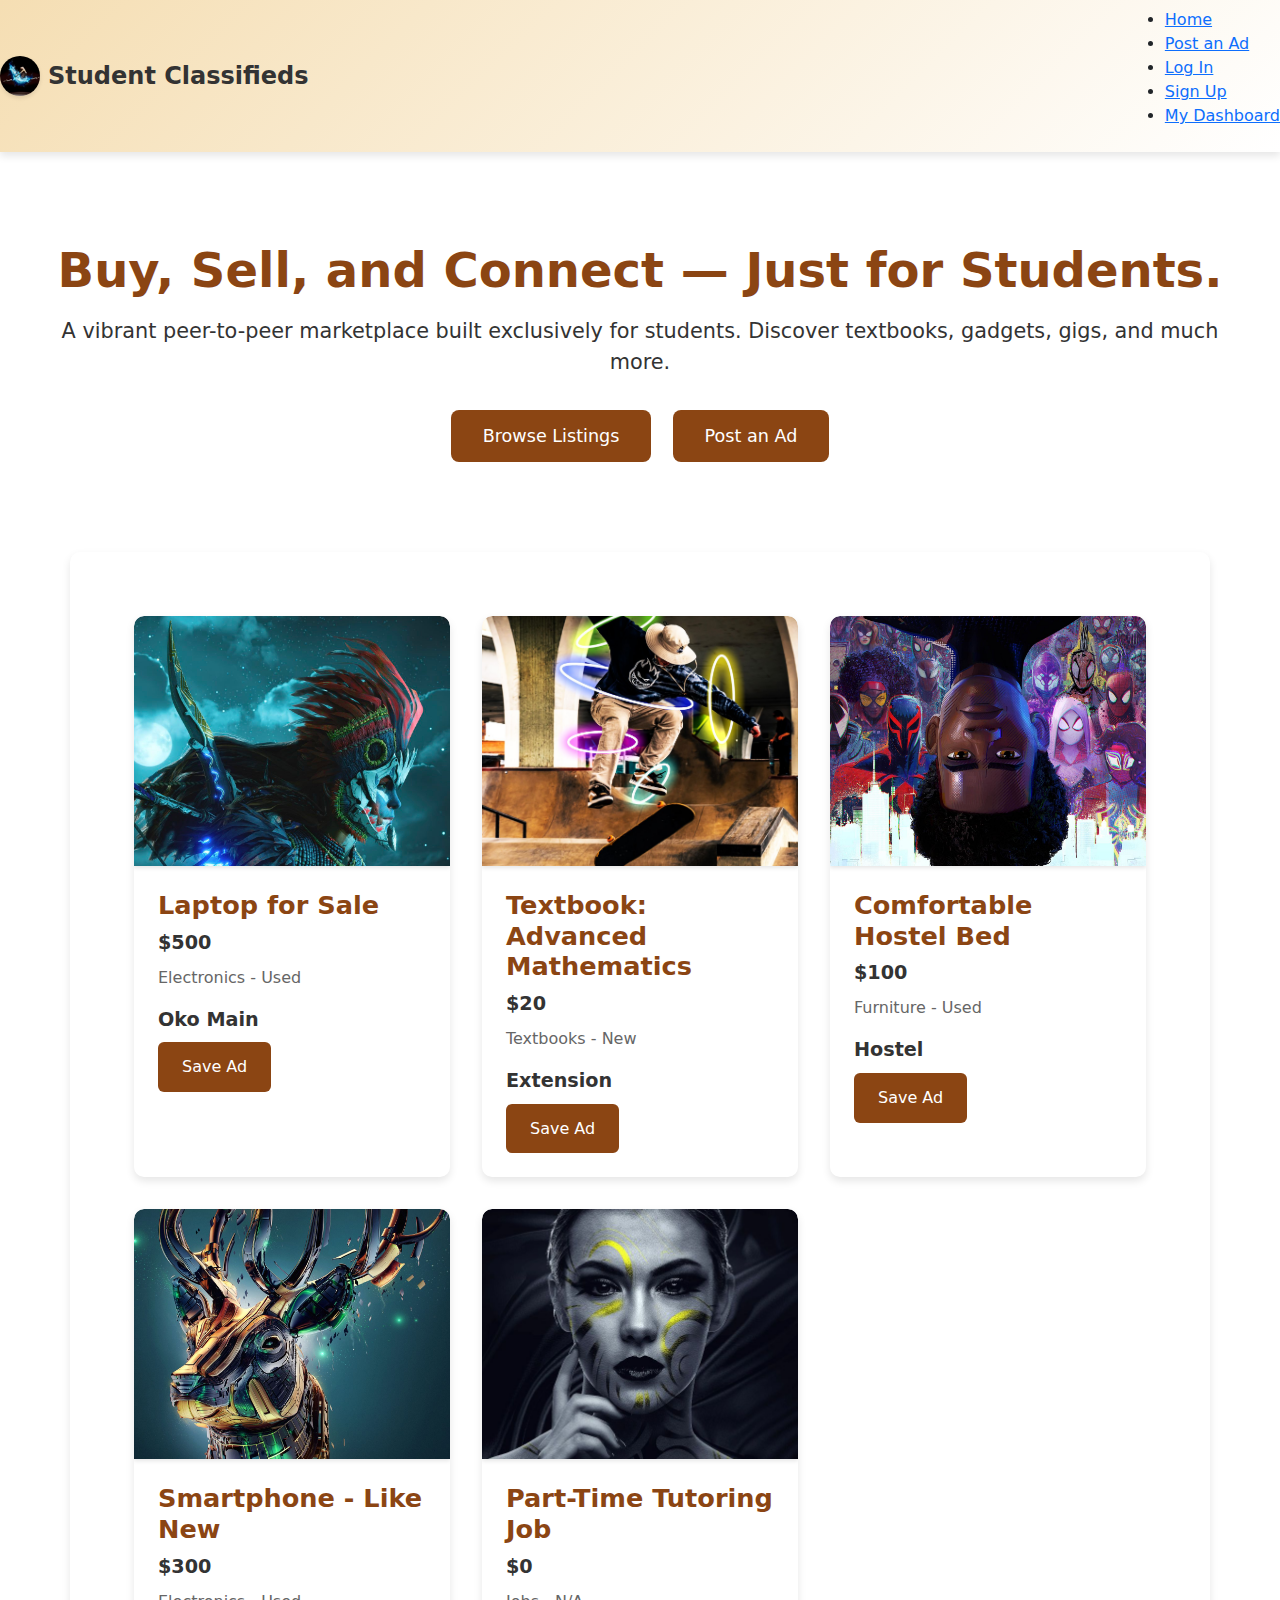
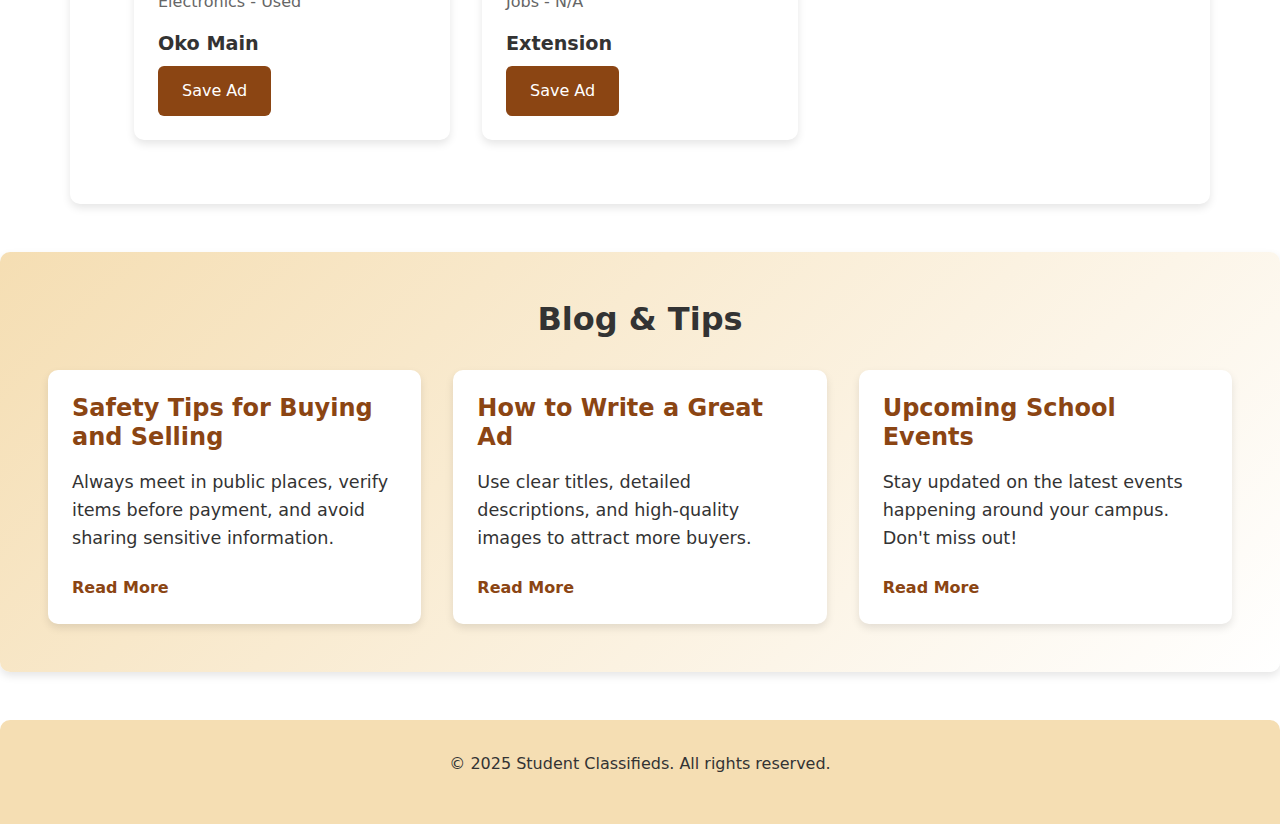
<file: index.html>
<!DOCTYPE html>
<html lang="en">
<head>
  <meta charset="UTF-8" />
  <meta name="viewport" content="width=device-width, initial-scale=1.0" />
  <title>Student Classifieds</title>
  <link rel="stylesheet" href="style.css" />
  <script defer src="navigation.js"></script>
  <link href="https://cdn.jsdelivr.net/npm/bootstrap@5.3.2/dist/css/bootstrap.min.css" rel="stylesheet">
  <link href="https://cdnjs.cloudflare.com/ajax/libs/font-awesome/6.4.0/css/all.min.css" rel="stylesheet">
</head>
<body>
  <!-- Navigation Bar will be dynamically injected by navigation.js -->

  <header class="hero">
    <div class="hero-content">
      <h1>Buy, Sell, and Connect — Just for Students.</h1>
      <p>A vibrant peer-to-peer marketplace built exclusively for students. Discover textbooks, gadgets, gigs, and much more.</p>
      <div class="cta-buttons">
        <button class="primary-btn" onclick="location.href='dashboard.html'">Browse Listings</button>
        <button class="secondary-btn" onclick="location.href='post.html'">Post an Ad</button>
      </div>
    </div>
  </header>

  <main class="container">
    <section class="listing-grid" id="listingGrid">
      <!-- Listings will be dynamically inserted here -->
    </section>

    <script>
      const listings = [
        {
          id: '1',
          title: 'Laptop for Sale',
          price: 500,
          category: 'Electronics',
          condition: 'Used',
          location: 'Oko Main',
          image: 'u.jpg',
        },
        {
          id: '2',
          title: 'Textbook: Advanced Mathematics',
          price: 20,
          category: 'Textbooks',
          condition: 'New',
          location: 'Extension',
          image: 's.jpg',
        },
        {
          id: '3',
          title: 'Comfortable Hostel Bed',
          price: 100,
          category: 'Furniture',
          condition: 'Used',
          location: 'Hostel',
          image: 'i.jpg',
        },
        {
          id: '4',
          title: 'Smartphone - Like New',
          price: 300,
          category: 'Electronics',
          condition: 'Used',
          location: 'Oko Main',
          image: 'h.jpg',
        },
        {
          id: '5',
          title: 'Part-Time Tutoring Job',
          price: 0,
          category: 'Jobs',
          condition: 'N/A',
          location: 'Extension',
          image: 'ab.jpg',
        },
      ];

      function renderListings(listingsToRender) {
        const listingGrid = document.getElementById('listingGrid');
        listingGrid.innerHTML = '';

        if (listingsToRender.length > 0) {
          listingsToRender.forEach(listing => {
            const listingCard = document.createElement('div');
            listingCard.classList.add('listing-card');
            listingCard.style.animation = 'scaleUp 0.5s ease-in-out'; // Apply animation
            listingCard.innerHTML = `
              <img src="${listing.image}" alt="${listing.title}" />
              <div class="listing-content">
                <h3>${listing.title}</h3>
                <p>$${listing.price}</p>
                <small>${listing.category} - ${listing.condition}</small>
                <p>${listing.location}</p>
                <button class="secondary-btn" onclick="saveAdToFavorites('${listing.id}')">Save Ad</button>
              </div>
            `;
            listingGrid.appendChild(listingCard);
          });
        } else {
          listingGrid.innerHTML = '<p>No listings available.</p>';
        }
      }

      // Save an ad to favorites
      function saveAdToFavorites(adId) {
        const ad = listings.find(listing => listing.id === adId);
        if (ad) {
          const savedAds = JSON.parse(localStorage.getItem('savedAds')) || [];
          if (!savedAds.some(savedAd => savedAd.id === adId)) {
            savedAds.push(ad);
            localStorage.setItem('savedAds', JSON.stringify(savedAds));
            alert('Ad saved to favorites!');
          } else {
            alert('This ad is already in your favorites.');
          }
        }
      }

      // Initial render
      renderListings(listings);
    </script>
  </main>

  <section class="blog-tips">
    <h2>Blog & Tips</h2>
    <div class="blog-grid">
      <article class="blog-card">
        <h3>Safety Tips for Buying and Selling</h3>
        <p>Always meet in public places, verify items before payment, and avoid sharing sensitive information.</p>
        <a href="#" class="read-more">Read More</a>
      </article>
      <article class="blog-card">
        <h3>How to Write a Great Ad</h3>
        <p>Use clear titles, detailed descriptions, and high-quality images to attract more buyers.</p>
        <a href="#" class="read-more">Read More</a>
      </article>
      <article class="blog-card">
        <h3>Upcoming School Events</h3>
        <p>Stay updated on the latest events happening around your campus. Don't miss out!</p>
        <a href="#" class="read-more">Read More</a>
      </article>
    </div>
  </section>

  <footer>
    <p>&copy; 2025 Student Classifieds. All rights reserved.</p>
  </footer>
</body>
</html>
</file>
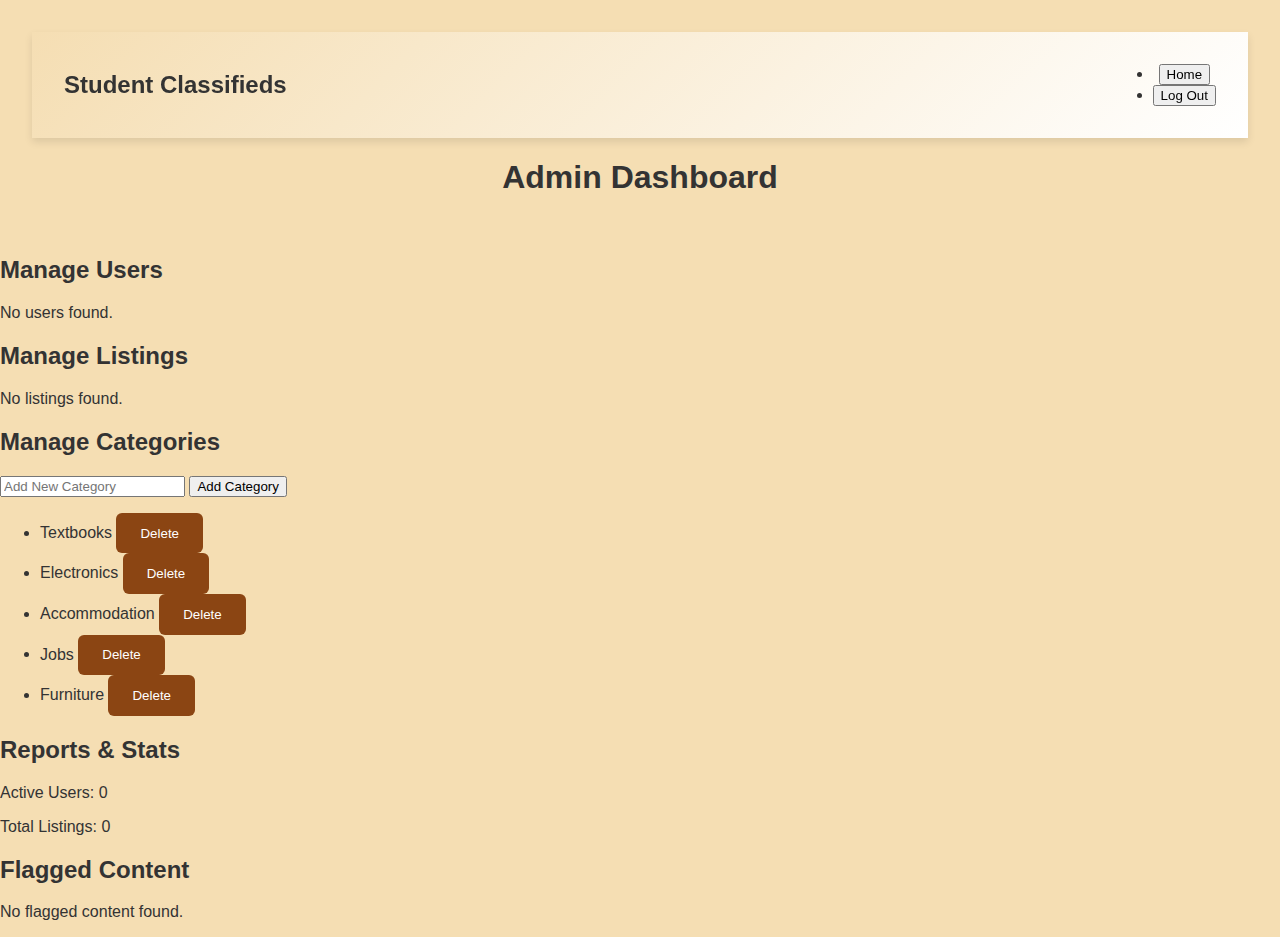
<file: admin-dashboard.html>
<!DOCTYPE html>
<html lang="en">
<head>
  <meta charset="UTF-8">
  <meta name="viewport" content="width=device-width, initial-scale=1.0">
  <title>Admin Dashboard</title>
  <link rel="stylesheet" href="style.css">
</head>
<body>
  <header>
    <nav class="navbar">
      <a href="index.html" class="logo">Student Classifieds</a>
      <ul class="nav-buttons">
        <li><button onclick="location.href='index.html'">Home</button></li>
        <li><button onclick="location.href='login.html'">Log Out</button></li>
      </ul>
    </nav>
    <h1>Admin Dashboard</h1>
  </header>

  <main>
    <!-- Manage Users Section -->
    <section class="admin-section">
      <h2>Manage Users</h2>
      <div id="user-list">
        <!-- User data will be dynamically inserted here -->
      </div>
    </section>

    <!-- Manage Listings Section -->
    <section class="admin-section">
      <h2>Manage Listings</h2>
      <div id="listing-list">
        <!-- Listing data will be dynamically inserted here -->
      </div>
    </section>

    <!-- Manage Categories Section -->
    <section class="admin-section">
      <h2>Manage Categories</h2>
      <form id="categoryForm">
        <input type="text" id="newCategory" placeholder="Add New Category" required />
        <button type="submit" class="primary-btn">Add Category</button>
      </form>
      <ul id="category-list">
        <!-- Categories will be dynamically inserted here -->
      </ul>
    </section>

    <!-- Reports & Stats Section -->
    <section class="admin-section">
      <h2>Reports & Stats</h2>
      <p id="active-users">Active Users: 0</p>
      <p id="total-listings">Total Listings: 0</p>
    </section>

    <!-- Flagged Content Section -->
    <section class="admin-section">
      <h2>Flagged Content</h2>
      <div id="flagged-content">
        <!-- Flagged content will be dynamically inserted here -->
      </div>
    </section>
  </main>

  <script>
    const users = JSON.parse(localStorage.getItem('users')) || [];
    const listings = JSON.parse(localStorage.getItem('listings')) || [];
    const categories = JSON.parse(localStorage.getItem('categories')) || ['Textbooks', 'Electronics', 'Accommodation', 'Jobs', 'Furniture'];
    const flaggedContent = JSON.parse(localStorage.getItem('flaggedContent')) || [];

    // Render Users
    function renderUsers() {
      const userList = document.getElementById('user-list');
      userList.innerHTML = users.length
        ? users.map(user => `
          <div class="admin-item">
            <p><strong>${user.name}</strong> (${user.email})</p>
            <button class="secondary-btn" onclick="deleteUser('${user.email}')">Delete</button>
          </div>
        `).join('')
        : '<p>No users found.</p>';
    }

    // Render Listings
    function renderListings() {
      const listingList = document.getElementById('listing-list');
      listingList.innerHTML = listings.length
        ? listings.map(listing => `
          <div class="admin-item">
            <p><strong>${listing.title}</strong> - $${listing.price}</p>
            <button class="secondary-btn" onclick="approveListing('${listing.id}')">Approve</button>
            <button class="secondary-btn" onclick="rejectListing('${listing.id}')">Reject</button>
            <button class="secondary-btn" onclick="deleteListing('${listing.id}')">Delete</button>
          </div>
        `).join('')
        : '<p>No listings found.</p>';
    }

    // Render Categories
    function renderCategories() {
      const categoryList = document.getElementById('category-list');
      categoryList.innerHTML = categories.map(category => `
        <li>
          ${category}
          <button class="secondary-btn" onclick="deleteCategory('${category}')">Delete</button>
        </li>
      `).join('');
    }

    // Render Flagged Content
    function renderFlaggedContent() {
      const flaggedContentDiv = document.getElementById('flagged-content');
      flaggedContentDiv.innerHTML = flaggedContent.length
        ? flaggedContent.map(content => `
          <div class="admin-item">
            <p><strong>${content.title}</strong> - Reported for: ${content.reason}</p>
            <button class="secondary-btn" onclick="deleteFlaggedContent('${content.id}')">Delete</button>
          </div>
        `).join('')
        : '<p>No flagged content found.</p>';
    }

    // Reports & Stats
    function updateStats() {
      document.getElementById('active-users').textContent = `Active Users: ${users.length}`;
      document.getElementById('total-listings').textContent = `Total Listings: ${listings.length}`;
    }

    // Handlers
    function deleteUser(email) {
      const index = users.findIndex(user => user.email === email);
      if (index !== -1) {
        users.splice(index, 1);
        localStorage.setItem('users', JSON.stringify(users));
        renderUsers();
        updateStats();
      }
    }

    function approveListing(id) {
      alert(`Listing ${id} approved.`);
      // Add logic to mark the listing as approved
    }

    function rejectListing(id) {
      alert(`Listing ${id} rejected.`);
      // Add logic to mark the listing as rejected
    }

    function deleteListing(id) {
      const index = listings.findIndex(listing => listing.id === id);
      if (index !== -1) {
        listings.splice(index, 1);
        localStorage.setItem('listings', JSON.stringify(listings));
        renderListings();
        updateStats();
      }
    }

    function deleteCategory(category) {
      const index = categories.indexOf(category);
      if (index !== -1) {
        categories.splice(index, 1);
        localStorage.setItem('categories', JSON.stringify(categories));
        renderCategories();
      }
    }

    function deleteFlaggedContent(id) {
      const index = flaggedContent.findIndex(content => content.id === id);
      if (index !== -1) {
        flaggedContent.splice(index, 1);
        localStorage.setItem('flaggedContent', JSON.stringify(flaggedContent));
        renderFlaggedContent();
      }
    }

    document.getElementById('categoryForm').addEventListener('submit', (e) => {
      e.preventDefault();
      const newCategory = document.getElementById('newCategory').value.trim();
      if (newCategory && !categories.includes(newCategory)) {
        categories.push(newCategory);
        localStorage.setItem('categories', JSON.stringify(categories));
        renderCategories();
        document.getElementById('newCategory').value = '';
      }
    });

    // Initial Render
    renderUsers();
    renderListings();
    renderCategories();
    renderFlaggedContent();
    updateStats();
  </script>
</body>
</html>
</file>
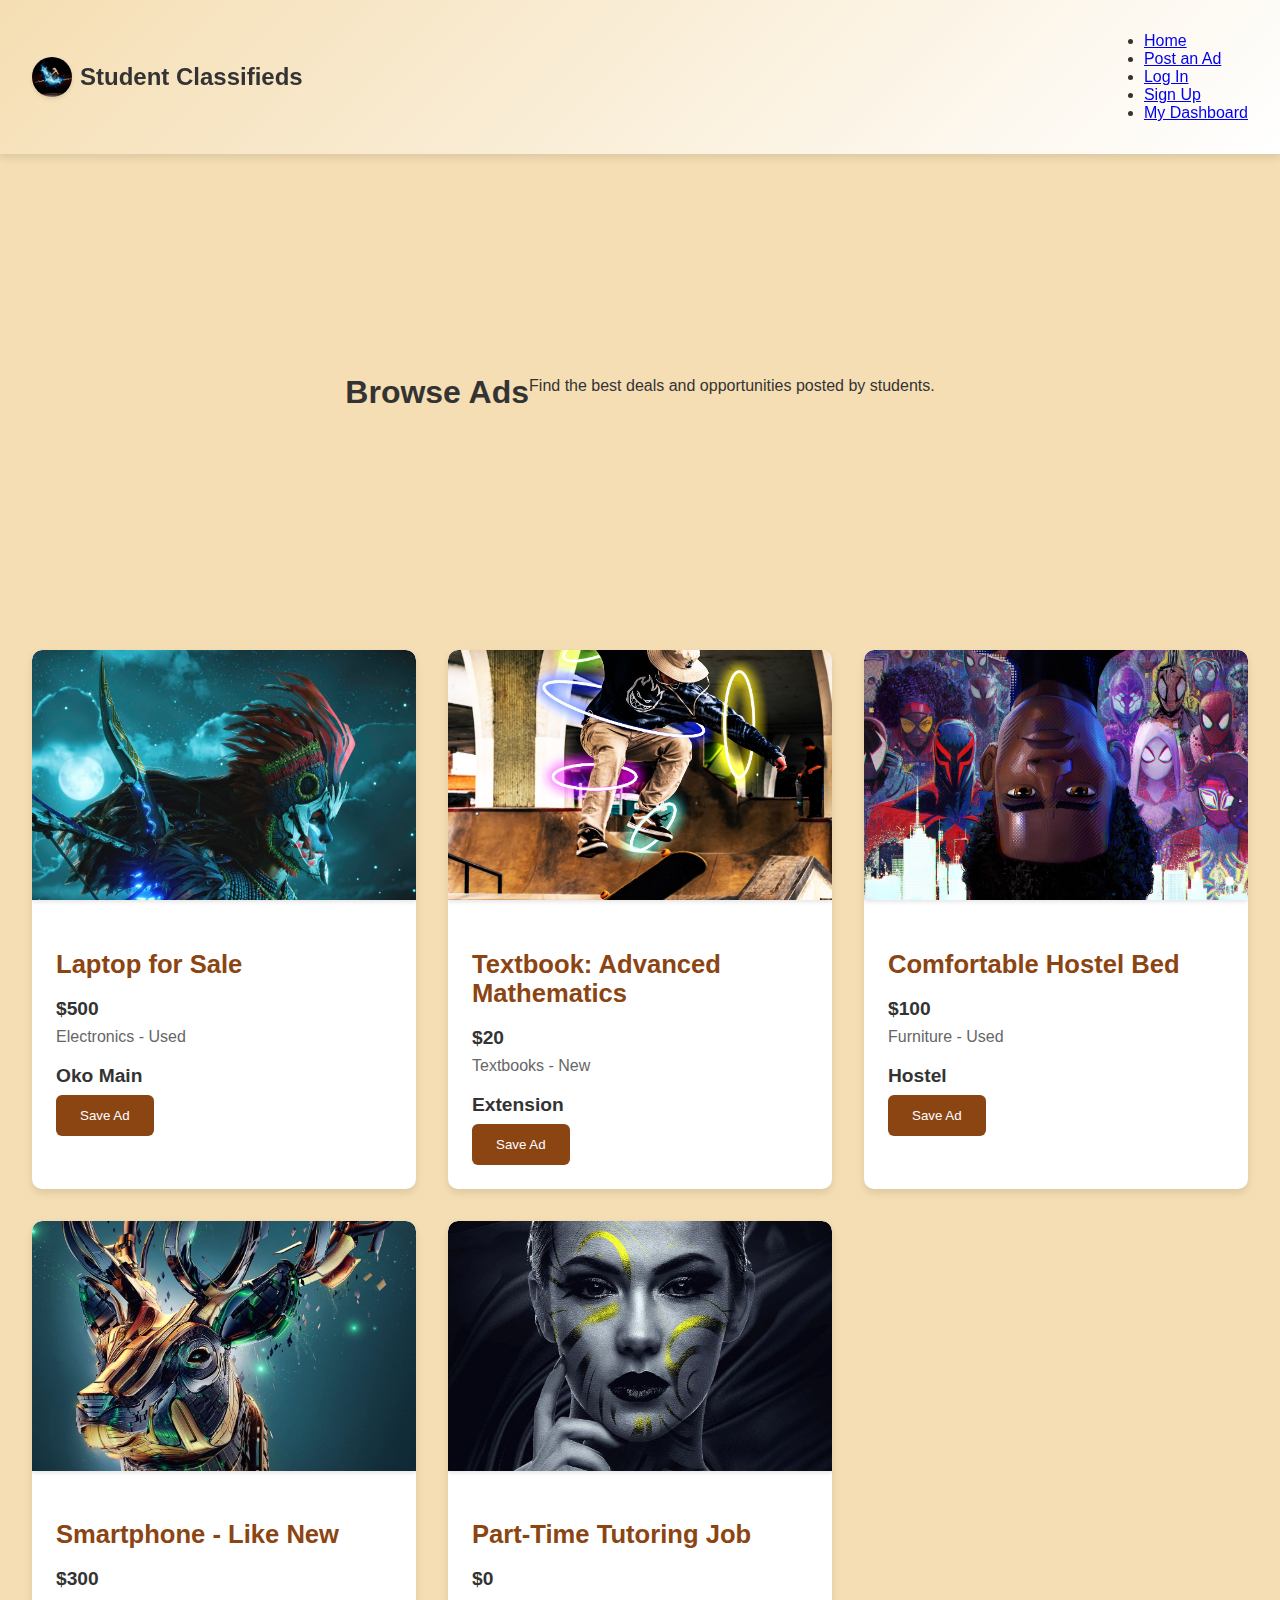
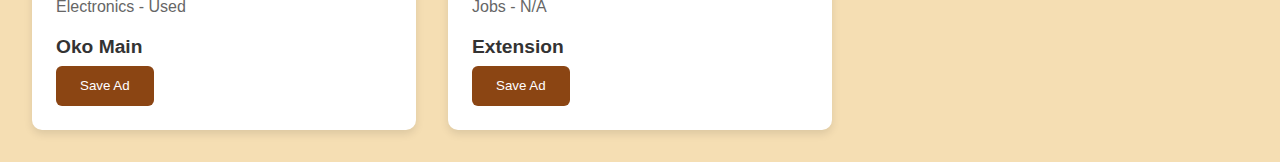
<file: ads.html>
<!DOCTYPE html>
<html lang="en">
<head>
  <meta charset="UTF-8">
  <meta name="viewport" content="width=device-width, initial-scale=1.0">
  <title>Browse Ads</title>
  <link rel="stylesheet" href="style.css">
  <script defer src="navigation.js"></script>
</head>
<body>
  <!-- Navigation Bar will be dynamically injected by navigation.js -->

  <header class="hero">
    <h1>Browse Ads</h1>
    <p>Find the best deals and opportunities posted by students.</p>
  </header>

  <main>
    <section class="listing-grid" id="adsGrid">
      <!-- Ads will be dynamically inserted here -->
    </section>
  </main>

  <script>
    // Fetch ads from localStorage or use a default set of ads
    const ads = JSON.parse(localStorage.getItem('listings')) || [
      {
        id: '1',
        title: 'Laptop for Sale',
        price: 500,
        category: 'Electronics',
        condition: 'Used',
        location: 'Oko Main',
        image: 'u.jpg',
      },
      {
        id: '2',
        title: 'Textbook: Advanced Mathematics',
        price: 20,
        category: 'Textbooks',
        condition: 'New',
        location: 'Extension',
        image: 's.jpg',
      },
      {
        id: '3',
        title: 'Comfortable Hostel Bed',
        price: 100,
        category: 'Furniture',
        condition: 'Used',
        location: 'Hostel',
        image: 'i.jpg',
      },
      {
        id: '4',
        title: 'Smartphone - Like New',
        price: 300,
        category: 'Electronics',
        condition: 'Used',
        location: 'Oko Main',
        image: 'h.jpg',
      },
      {
        id: '5',
        title: 'Part-Time Tutoring Job',
        price: 0,
        category: 'Jobs',
        condition: 'N/A',
        location: 'Extension',
        image: 'ab.jpg',
      },
    ];

    // Render ads dynamically
    function renderAds(adsToRender) {
      const adsGrid = document.getElementById('adsGrid');
      adsGrid.innerHTML = '';

      if (adsToRender.length > 0) {
        adsToRender.forEach(ad => {
          const adCard = document.createElement('div');
          adCard.classList.add('listing-card');
          adCard.innerHTML = `
            <img src="${ad.image}" alt="${ad.title}" />
            <div class="listing-content">
              <h3>${ad.title}</h3>
              <p>$${ad.price}</p>
              <small>${ad.category} - ${ad.condition}</small>
              <p>${ad.location}</p>
              <button class="secondary-btn" onclick="saveAdToFavorites('${ad.id}')">Save Ad</button>
            </div>
          `;
          adsGrid.appendChild(adCard);
        });
      } else {
        adsGrid.innerHTML = '<p>No ads found. Try adjusting your search.</p>';
      }
    }

    // Filter ads based on search input
    function filterAds() {
      const searchInput = document.getElementById('searchInput').value.toLowerCase();
      const filteredAds = ads.filter(ad =>
        ad.title.toLowerCase().includes(searchInput) ||
        ad.category.toLowerCase().includes(searchInput) ||
        ad.location.toLowerCase().includes(searchInput)
      );
      renderAds(filteredAds);
    }

    // Save an ad to favorites
    function saveAdToFavorites(adId) {
      const ad = ads.find(ad => ad.id === adId);
      if (ad) {
        const savedAds = JSON.parse(localStorage.getItem('savedAds')) || [];
        if (!savedAds.some(savedAd => savedAd.id === adId)) {
          savedAds.push(ad);
          localStorage.setItem('savedAds', JSON.stringify(savedAds));
          alert('Ad saved to favorites!');
        } else {
          alert('This ad is already in your favorites.');
        }
      }
    }

    // Initial render
    renderAds(ads);
  </script>
</body>
</html>
</file>
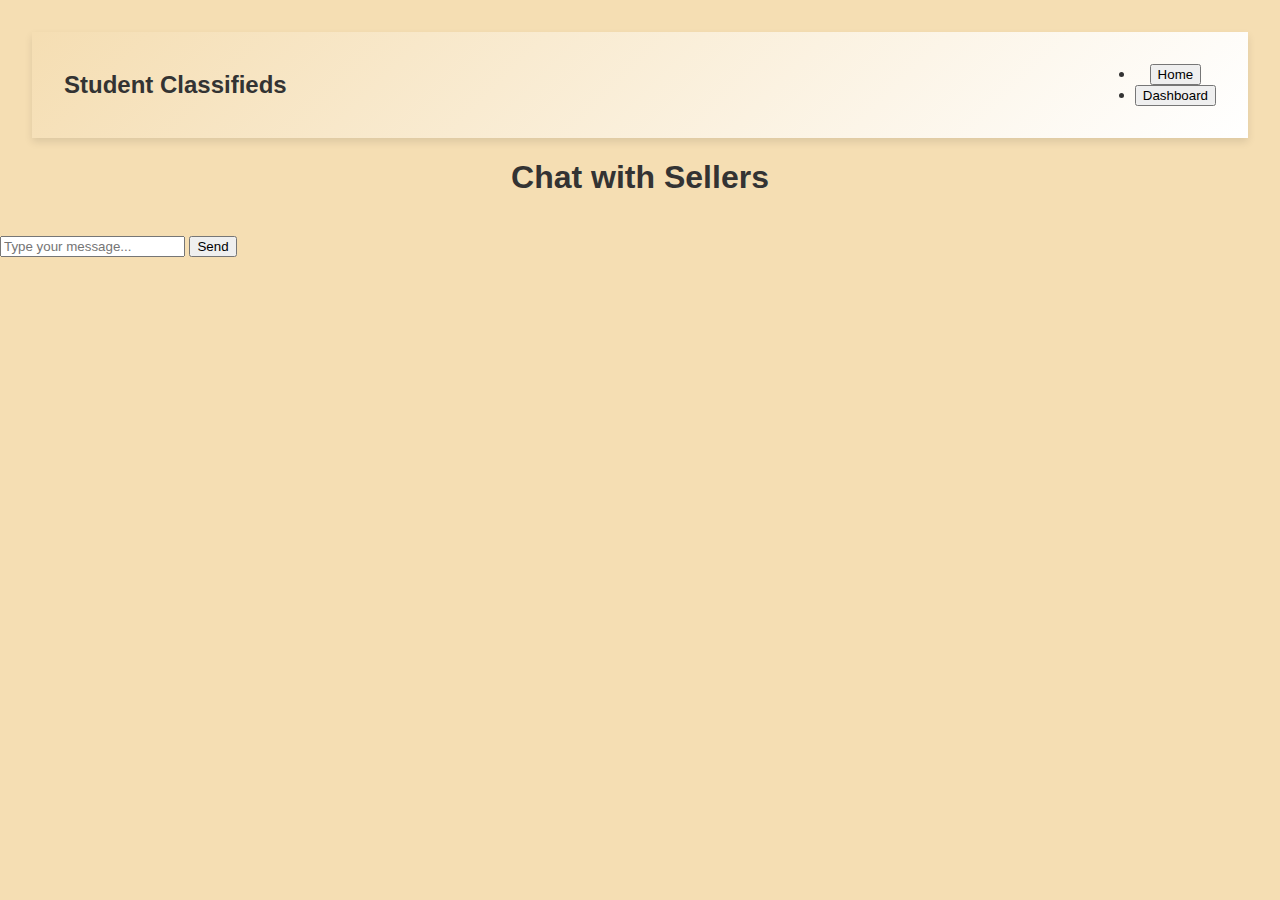
<file: chat.html>
<!DOCTYPE html>
<html lang="en">
<head>
  <meta charset="UTF-8">
  <meta name="viewport" content="width=device-width, initial-scale=1.0">
  <title>Chat</title>
  <link rel="stylesheet" href="style.css">
</head>
<body>
  <header>
    <nav class="navbar">
      <a href="index.html" class="logo">Student Classifieds</a>
      <ul class="nav-buttons">
        <li><button onclick="location.href='index.html'">Home</button></li>
        <li><button onclick="location.href='dashboard.html'">Dashboard</button></li>
      </ul>
    </nav>
    <h1>Chat with Sellers</h1>
  </header>

  <main class="chat-section">
    <div class="chat-window">
      <div id="chatMessages" class="chat-messages">
        <!-- Messages will be dynamically inserted here -->
      </div>
      <form id="chatForm">
        <input type="text" id="chatInput" placeholder="Type your message..." required />
        <button type="submit" class="primary-btn">Send</button>
      </form>
    </div>
  </main>

  <script>
    const chatMessages = document.getElementById('chatMessages');
    const chatForm = document.getElementById('chatForm');
    const chatInput = document.getElementById('chatInput');

    // Simulate fetching message history
    const messages = JSON.parse(localStorage.getItem('chatMessages')) || [];

    function renderMessages() {
      chatMessages.innerHTML = '';
      messages.forEach(msg => {
        const messageElement = document.createElement('p');
        messageElement.innerHTML = `<strong>${msg.sender}:</strong> ${msg.text}`;
        chatMessages.appendChild(messageElement);
      });
      chatMessages.scrollTop = chatMessages.scrollHeight;
    }

    chatForm.addEventListener('submit', (e) => {
      e.preventDefault();
      const message = chatInput.value.trim();
      if (message) {
        messages.push({ sender: 'You', text: message });
        localStorage.setItem('chatMessages', JSON.stringify(messages));
        renderMessages();
        chatInput.value = '';
        // Simulate receiving a reply
        setTimeout(() => {
          messages.push({ sender: 'Seller', text: 'Thank you for your message!' });
          localStorage.setItem('chatMessages', JSON.stringify(messages));
          renderMessages();
        }, 1000);
      }
    });

    // Initial render
    renderMessages();
  </script>
</body>
</html>
</file>
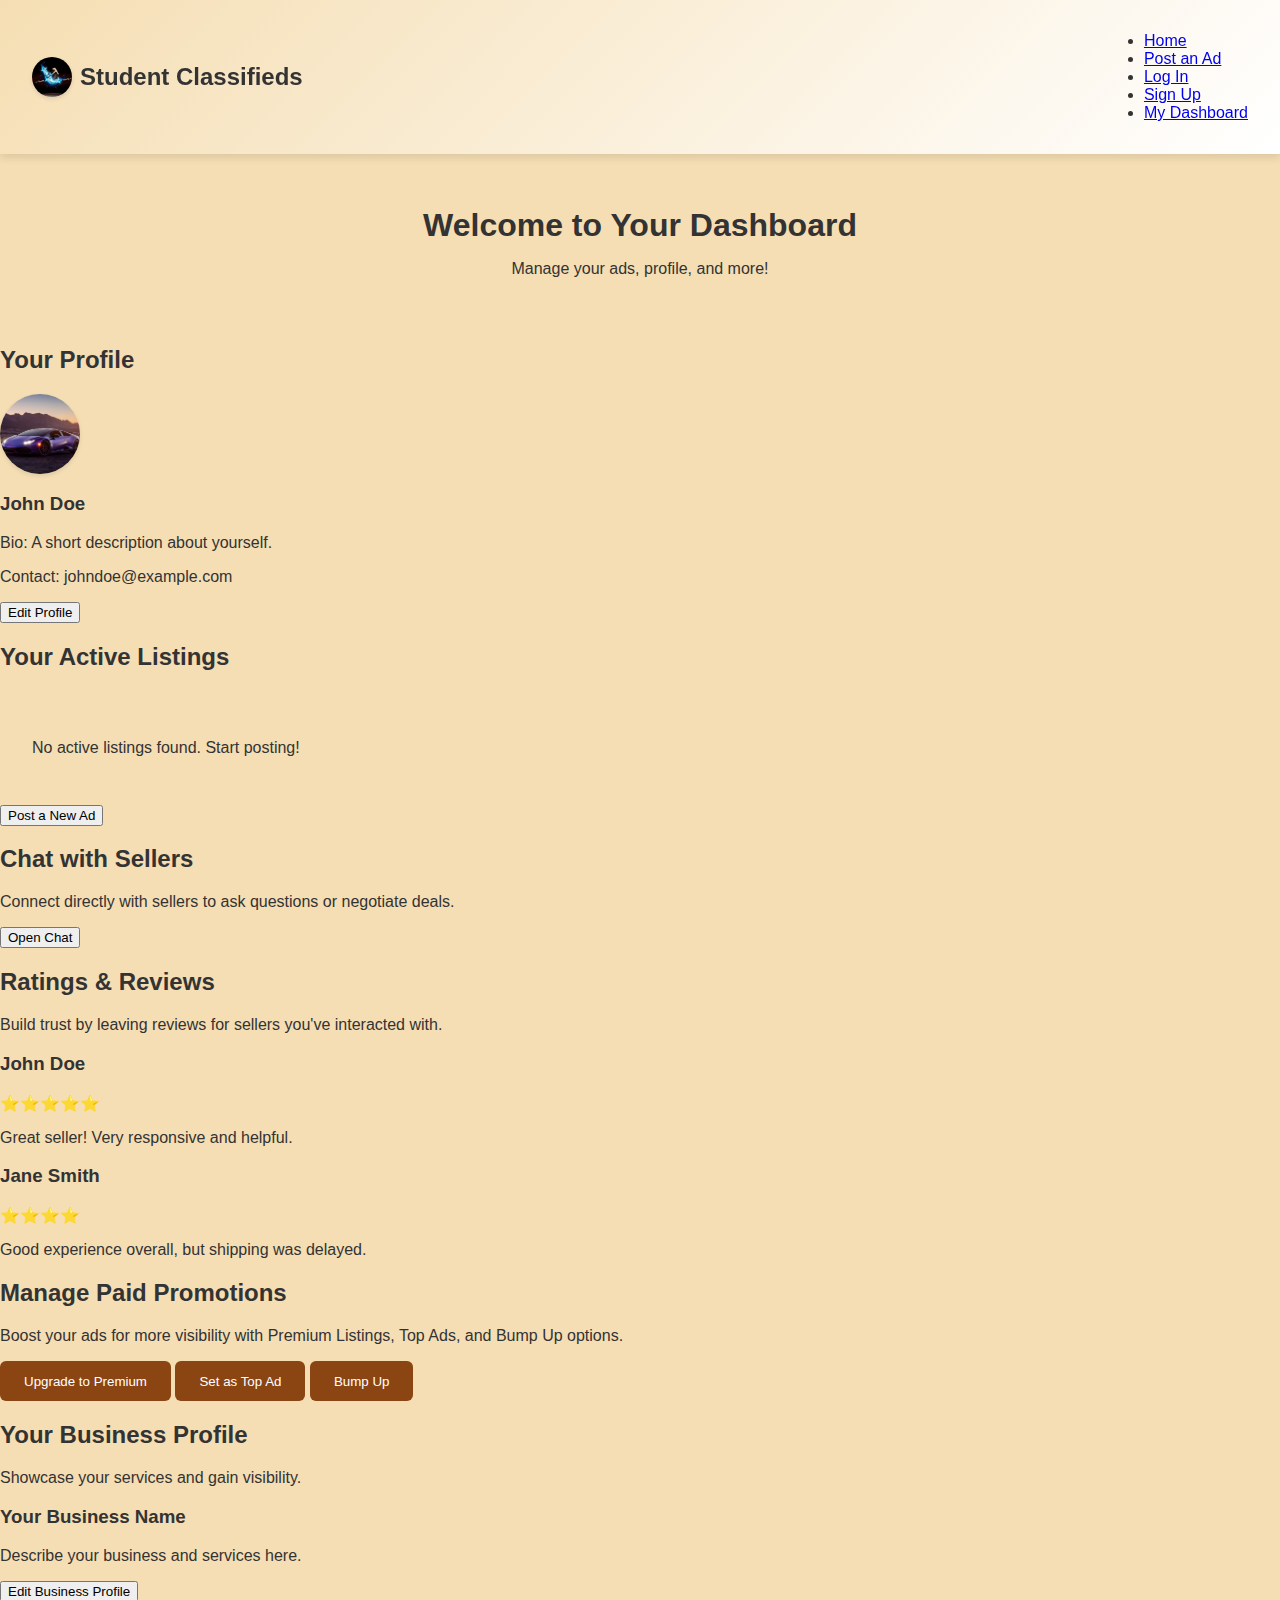
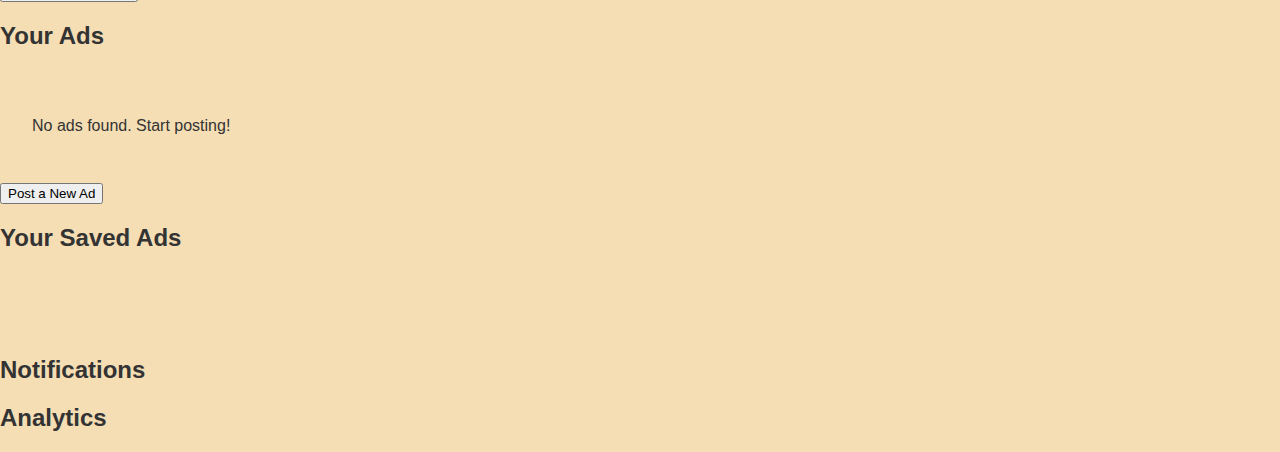
<file: dashboard.html>
<!DOCTYPE html>
<html lang="en">
<head>
  <meta charset="UTF-8">
  <meta name="viewport" content="width=device-width, initial-scale=1.0">
  <title>Dashboard</title>
  <link rel="stylesheet" href="style.css">
  <script defer src="dashboard.js"></script>
  <script defer src="navigation.js"></script>
</head>
<body>
  <!-- Navigation Bar will be dynamically injected by navigation.js -->

  <header>
    <h1>Welcome to Your Dashboard</h1>
    <p>Manage your ads, profile, and more!</p>
  </header>

  <main>
    <section class="profile-overview">
      <h2>Your Profile</h2>
      <div class="profile-card">
        <img id="profile-avatar" src="f.jpg" alt="Avatar" class="avatar" />
        <h3 id="profile-name">John Doe</h3>
        <p id="profile-bio">Bio: A short description about yourself.</p>
        <p id="profile-contact">Contact: johndoe@example.com</p>
        <span class="badge verified" id="verified-badge" style="display: none;">Verified Seller</span>
        <button class="primary-btn" onclick="location.href='edit-profile.html'">Edit Profile</button>
      </div>
    </section>
    <script>
      const user = JSON.parse(localStorage.getItem('user')) || {};
      if (user.isVerified) {
        document.getElementById('verified-badge').style.display = 'inline-block';
      }
    </script>

    <section class="active-listings">
      <h2>Your Active Listings</h2>
      <div id="listing-grid" class="listing-grid">
        <!-- Listings will be dynamically inserted here -->
      </div>
      <button class="primary-btn" onclick="location.href='post.html'">Post a New Ad</button>
    </section>
    <script>
      const listings = JSON.parse(localStorage.getItem('listings')) || [];

      function renderListings() {
        const listingGrid = document.getElementById('listing-grid');
        listingGrid.innerHTML = '';

        if (listings.length > 0) {
          listings.forEach(listing => {
            const listingCard = document.createElement('div');
            listingCard.classList.add('listing-card');

            listingCard.innerHTML = `
              <img src="${listing.image || 'placeholder.jpg'}" alt="Listing Image" />
              <div class="listing-content">
                <h3>${listing.title}</h3>
                <p>$${listing.price}</p>
                <small>${listing.category} - ${listing.condition}</small>
                <p>Views: ${listing.views || 0}, Clicks: ${listing.clicks || 0}</p>
                <div class="listing-actions">
                  <button class="secondary-btn" onclick="boostAd('${listing.id}')">Boost Ad</button>
                  <button class="secondary-btn" onclick="editListing('${listing.id}')">Edit</button>
                  <button class="secondary-btn" onclick="deleteListing('${listing.id}')">Delete</button>
                  <button class="secondary-btn" onclick="viewListing('${listing.id}')">View</button>
                </div>
              </div>
            `;
            listingGrid.appendChild(listingCard);
          });
        } else {
          listingGrid.innerHTML = '<p>No active listings found. Start posting!</p>';
        }
      }

      function deleteListing(id) {
        const index = listings.findIndex(listing => listing.id === id);
        if (index !== -1) {
          listings.splice(index, 1);
          localStorage.setItem('listings', JSON.stringify(listings));
          renderListings();
        }
      }

      function editListing(id) {
        const listing = listings.find(listing => listing.id === id);
        if (listing) {
          localStorage.setItem('editListing', JSON.stringify(listing));
          window.location.href = 'post.html';
        }
      }

      function viewListing(id) {
        const listing = listings.find(listing => listing.id === id);
        if (listing) {
          localStorage.setItem('viewListing', JSON.stringify(listing));
          window.location.href = 'view-listing.html';
        }
      }

      function boostAd(id) {
        const listing = listings.find(listing => listing.id === id);
        if (listing) {
          alert(`Redirecting to boost options for "${listing.title}"`);
          window.location.href = `post.html?boost=${id}`;
        }
      }

      renderListings();
    </script>

    <section class="chat-with-sellers">
      <h2>Chat with Sellers</h2>
      <p>Connect directly with sellers to ask questions or negotiate deals.</p>
      <button class="primary-btn" onclick="location.href='chat.html'">Open Chat</button>
      <p id="newMessageNotification" style="color: red; display: none;">You have new messages!</p>
    </section>
    <script>
      const messages = JSON.parse(localStorage.getItem('chatMessages')) || [];
      const lastReadMessageCount = parseInt(localStorage.getItem('lastReadMessageCount')) || 0;

      if (messages.length > lastReadMessageCount) {
        document.getElementById('newMessageNotification').style.display = 'block';
      }

      function markMessagesAsRead() {
        localStorage.setItem('lastReadMessageCount', messages.length);
        document.getElementById('newMessageNotification').style.display = 'none';
      }

      document.querySelector('.primary-btn').addEventListener('click', markMessagesAsRead);
    </script>

    <section class="ratings-reviews">
      <h2>Ratings & Reviews</h2>
      <p>Build trust by leaving reviews for sellers you've interacted with.</p>
      <div class="review-list">
        <div class="review-card">
          <h3>John Doe</h3>
          <p>⭐⭐⭐⭐⭐</p>
          <p>Great seller! Very responsive and helpful.</p>
        </div>
        <div class="review-card">
          <h3>Jane Smith</h3>
          <p>⭐⭐⭐⭐</p>
          <p>Good experience overall, but shipping was delayed.</p>
        </div>
      </div>
    </section>

    <section class="paid-promotions">
      <h2>Manage Paid Promotions</h2>
      <p>Boost your ads for more visibility with Premium Listings, Top Ads, and Bump Up options.</p>
      <div class="promotion-options">
        <button class="secondary-btn" onclick="promoteAd('premium')">Upgrade to Premium</button>
        <button class="secondary-btn" onclick="promoteAd('topAd')">Set as Top Ad</button>
        <button class="secondary-btn" onclick="promoteAd('bumpUp')">Bump Up</button>
      </div>
    </section>

    <section class="business-profile">
      <h2>Your Business Profile</h2>
      <p>Showcase your services and gain visibility.</p>
      <div class="business-card">
        <h3 id="business-name">Your Business Name</h3>
        <p id="business-description">Describe your business and services here.</p>
        <button class="primary-btn" onclick="location.href='edit-business.html'">Edit Business Profile</button>
      </div>
    </section>

    <section class="business-ads">
      <h2>Your Ads</h2>
      <div id="business-ads-grid" class="listing-grid">
        <!-- Business ads will be dynamically inserted here -->
      </div>
      <button class="primary-btn" onclick="location.href='post.html'">Post a New Ad</button>
    </section>

    <section class="saved-ads">
      <h2>Your Saved Ads</h2>
      <div id="saved-ads-grid" class="listing-grid">
        <!-- Saved ads will be dynamically inserted here -->
      </div>
    </section>

    <section class="notifications">
      <h2>Notifications</h2>
      <div id="notification-container">
        <!-- Notifications will be dynamically inserted here -->
      </div>
    </section>

    <section class="analytics">
      <h2>Analytics</h2>
      <div id="analytics-container">
        <!-- Analytics data will be dynamically inserted here -->
      </div>
    </section>

    <script>
      function promoteAd(type) {
        let cost = 0;
        if (type === 'premium') cost = 10;
        else if (type === 'topAd') cost = 5;
        else if (type === 'bumpUp') cost = 3;

        alert(`Ad promoted as ${type}. Cost: $${cost}`);
        // Add logic to handle promotion
      }

      function reportListing(itemName) {
        alert(`You have reported the listing: ${itemName}. Our team will review it shortly.`);
        // Add logic to handle reporting
      }

      // Simulate fetching business profile data
      const businessProfile = JSON.parse(localStorage.getItem('businessProfile')) || {
        name: 'Your Business Name',
        description: 'Describe your business and services here.',
      };

      document.getElementById('business-name').textContent = businessProfile.name;
      document.getElementById('business-description').textContent = businessProfile.description;

      // Simulate fetching business ads
      const businessAds = JSON.parse(localStorage.getItem('businessAds')) || [];
      const businessAdsGrid = document.getElementById('business-ads-grid');

      if (businessAds.length > 0) {
        businessAds.forEach(ad => {
          const adCard = document.createElement('div');
          adCard.classList.add('listing-card');
          adCard.innerHTML = `
            <img src="${ad.image}" alt="Ad Image" />
            <div class="listing-content">
              <h3>${ad.title}</h3>
              <p>$${ad.price}</p>
              <small>${ad.category}</small>
            </div>
          `;
          businessAdsGrid.appendChild(adCard);
        });
      } else {
        businessAdsGrid.innerHTML = '<p>No ads found. Start posting!</p>';
      }

      // Simulate fetching ad views data
      const adViews = JSON.parse(localStorage.getItem('adViews')) || { 'Example Listing': 0 };

      // Update views for each listing
      Object.keys(adViews).forEach(adTitle => {
        const viewsElement = document.getElementById(`views-${adTitle.replace(/\s+/g, '-').toLowerCase()}`);
        if (viewsElement) {
          viewsElement.textContent = adViews[adTitle];
        }
      });

      // Simulate incrementing views (for demonstration purposes)
      function incrementViews(adTitle) {
        adViews[adTitle] = (adViews[adTitle] || 0) + 1;
        localStorage.setItem('adViews', JSON.stringify(adViews));
        const viewsElement = document.getElementById(`views-${adTitle.replace(/\s+/g, '-').toLowerCase()}`);
        if (viewsElement) {
          viewsElement.textContent = adViews[adTitle];
        }
      }

      // Example: Increment views for "Example Listing"
      incrementViews('Example Listing');
    </script>
  </main>
</body>
</html>
</file>
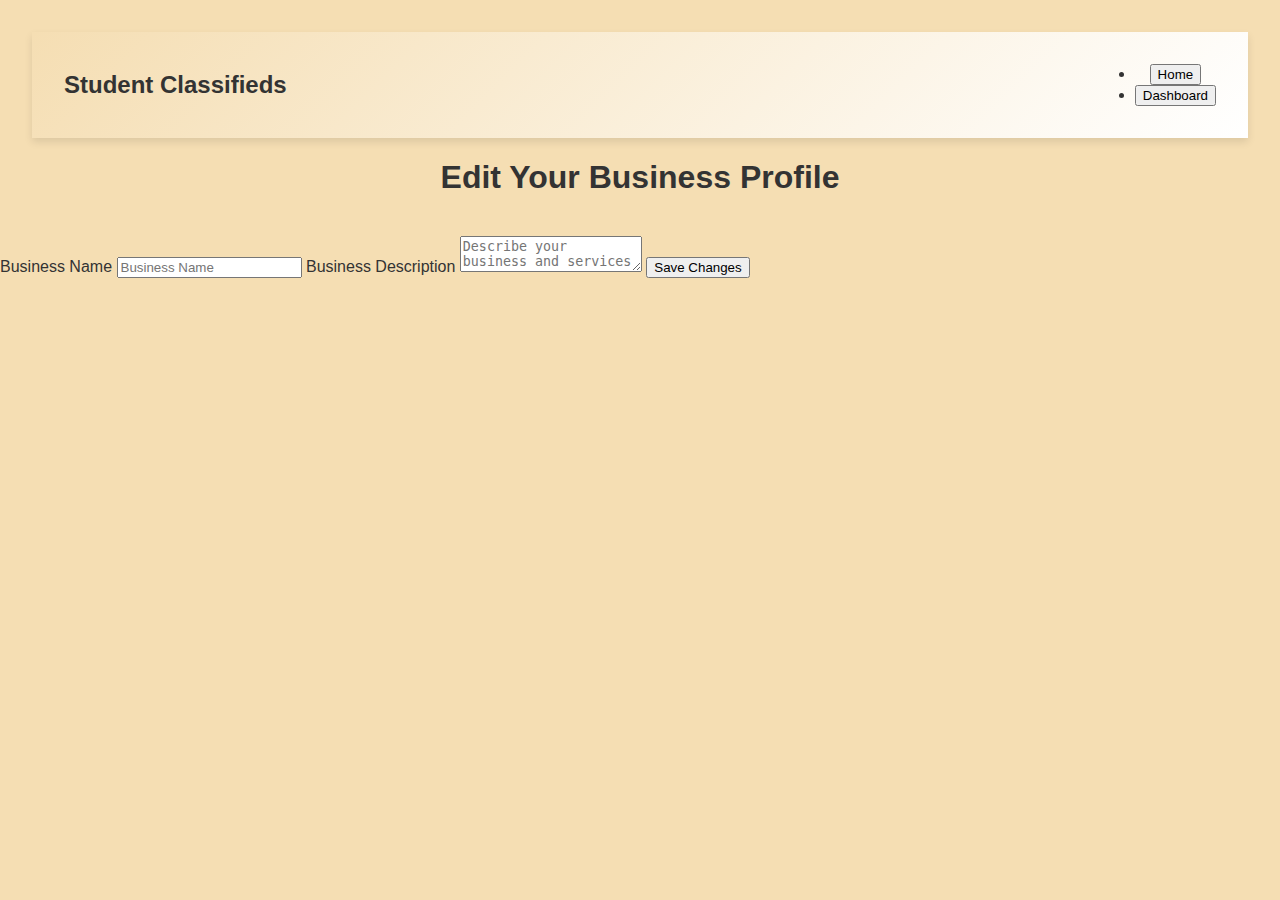
<file: edit-business.html>
<!DOCTYPE html>
<html lang="en">
<head>
  <meta charset="UTF-8">
  <meta name="viewport" content="width=device-width, initial-scale=1.0">
  <title>Edit Business Profile</title>
  <link rel="stylesheet" href="style.css">
</head>
<body>
  <header>
    <nav class="navbar">
      <a href="index.html" class="logo">Student Classifieds</a>
      <ul class="nav-buttons">
        <li><button onclick="location.href='index.html'">Home</button></li>
        <li><button onclick="location.href='dashboard.html'">Dashboard</button></li>
      </ul>
    </nav>
    <h1>Edit Your Business Profile</h1>
  </header>

  <main>
    <form id="editBusinessForm">
      <label for="businessName">Business Name</label>
      <input type="text" id="businessName" name="businessName" placeholder="Business Name" required />

      <label for="businessDescription">Business Description</label>
      <textarea id="businessDescription" name="businessDescription" placeholder="Describe your business and services" required></textarea>

      <button type="submit" class="primary-btn">Save Changes</button>
    </form>
  </main>

  <script>
    const businessProfile = JSON.parse(localStorage.getItem('businessProfile')) || {
      name: '',
      description: '',
    };

    document.getElementById('businessName').value = businessProfile.name;
    document.getElementById('businessDescription').value = businessProfile.description;

    document.getElementById('editBusinessForm').addEventListener('submit', function (e) {
      e.preventDefault();
      const name = document.getElementById('businessName').value;
      const description = document.getElementById('businessDescription').value;

      localStorage.setItem('businessProfile', JSON.stringify({ name, description }));
      alert('Business profile updated successfully!');
      window.location.href = 'dashboard.html';
    });
  </script>
</body>
</html>
</file>
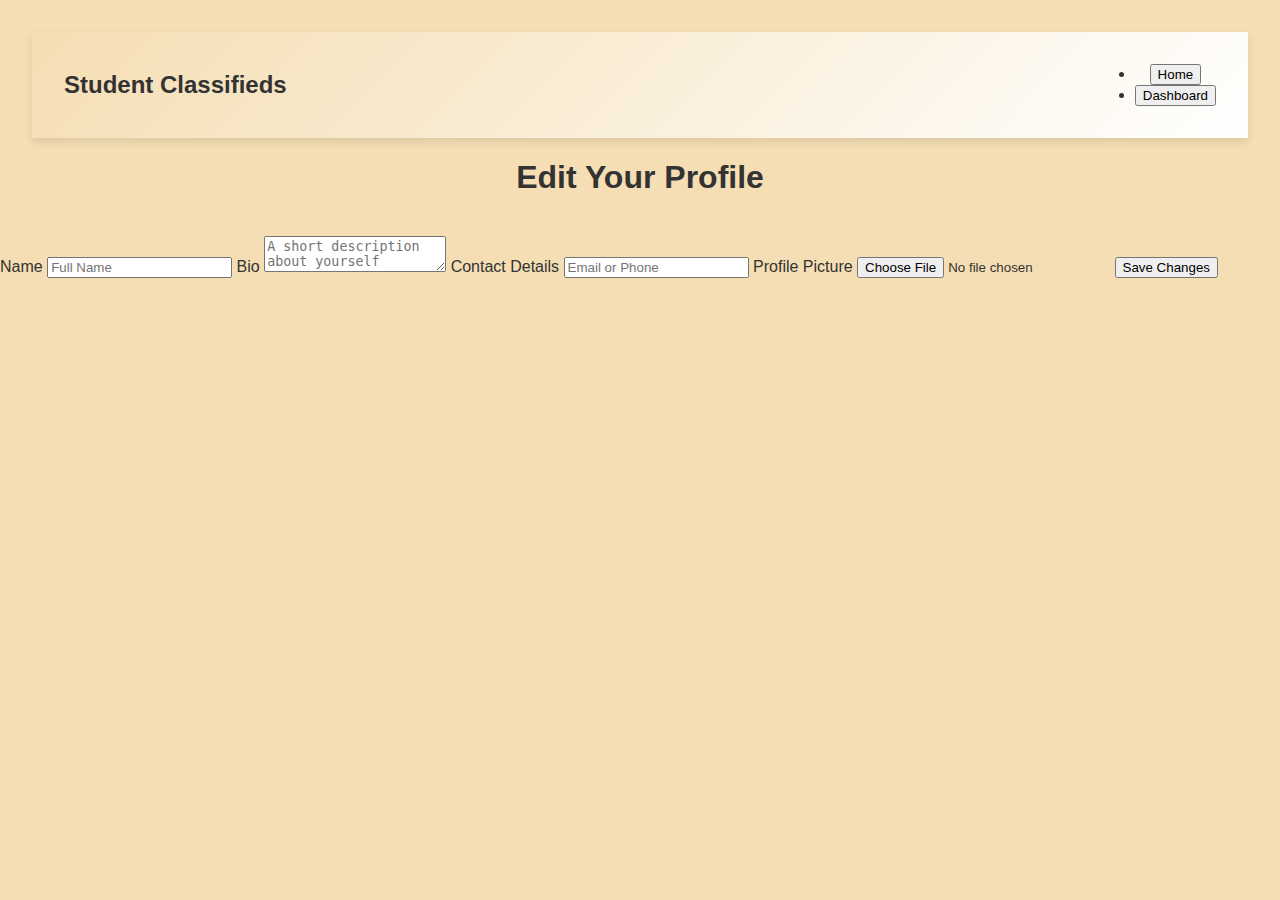
<file: edit-profile.html>
<!DOCTYPE html>
<html lang="en">
<head>
  <meta charset="UTF-8">
  <meta name="viewport" content="width=device-width, initial-scale=1.0">
  <title>Edit Profile</title>
  <link rel="stylesheet" href="style.css">
</head>
<body>
  <header>
    <nav class="navbar">
      <a href="index.html" class="logo">Student Classifieds</a>
      <ul class="nav-buttons">
        <li><button onclick="location.href='index.html'">Home</button></li>
        <li><button onclick="location.href='dashboard.html'">Dashboard</button></li>
      </ul>
    </nav>
    <h1>Edit Your Profile</h1>
  </header>

  <main>
    <form id="editProfileForm">
      <label for="name">Name</label>
      <input type="text" id="name" name="name" placeholder="Full Name" required />

      <label for="bio">Bio</label>
      <textarea id="bio" name="bio" placeholder="A short description about yourself"></textarea>

      <label for="contact">Contact Details</label>
      <input type="email" id="contact" name="contact" placeholder="Email or Phone" required />

      <label for="profilePic">Profile Picture</label>
      <input type="file" id="profilePic" name="profilePic" accept="image/*" />

      <button type="submit" class="primary-btn">Save Changes</button>
    </form>
  </main>

  <script>
    const user = JSON.parse(localStorage.getItem('user')) || {};
    document.getElementById('name').value = user.name || '';
    document.getElementById('bio').value = user.bio || '';
    document.getElementById('contact').value = user.contact || '';

    document.getElementById('editProfileForm').addEventListener('submit', function (e) {
      e.preventDefault();
      const name = document.getElementById('name').value;
      const bio = document.getElementById('bio').value;
      const contact = document.getElementById('contact').value;

      localStorage.setItem('user', JSON.stringify({ ...user, name, bio, contact }));
      alert('Profile updated successfully!');
      window.location.href = 'dashboard.html';
    });
  </script>
</body>
</html>
</file>
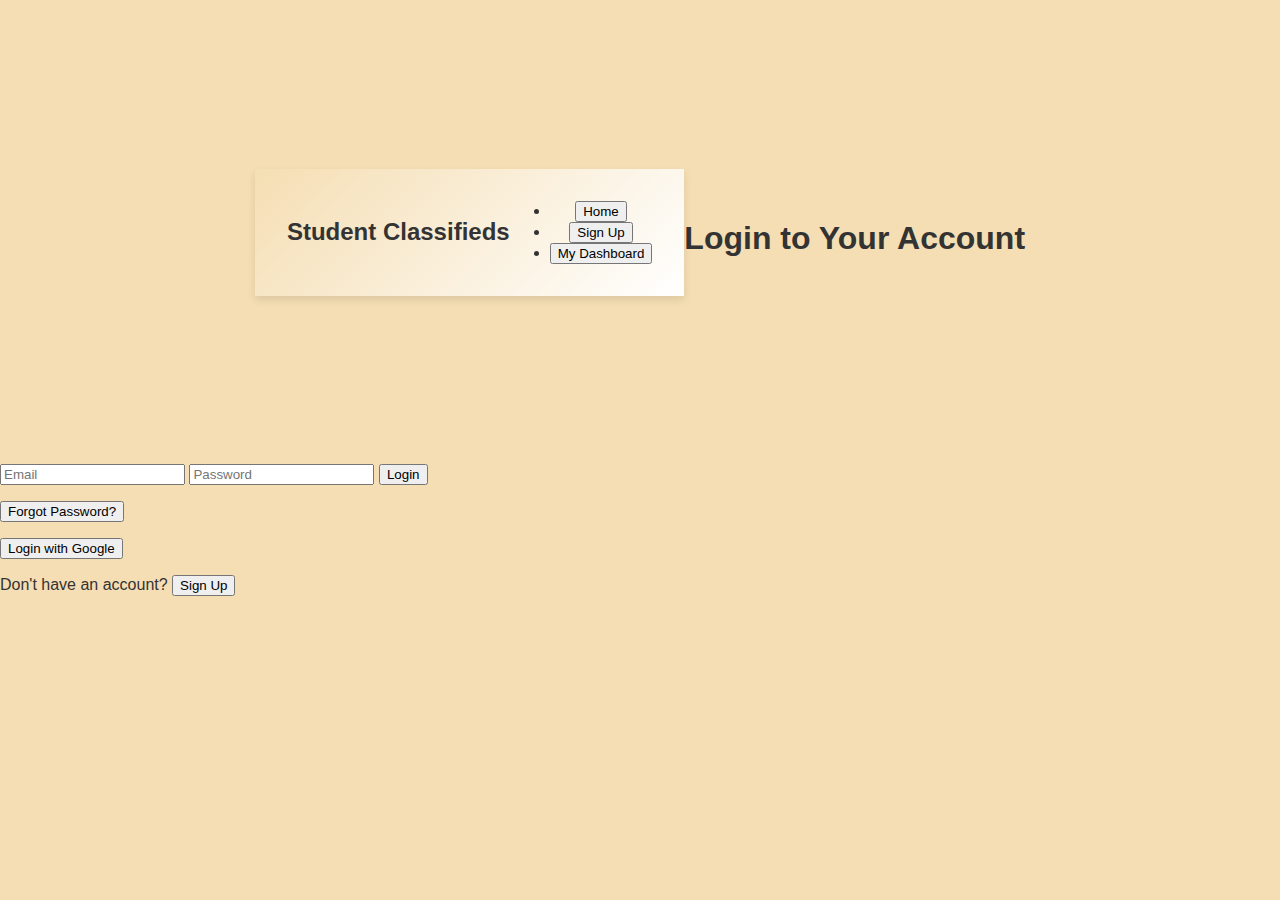
<file: login.html>
<!DOCTYPE html>
<html lang="en">
<head>
  <meta charset="UTF-8">
  <meta name="viewport" content="width=device-width, initial-scale=1.0">
  <title>Login</title>
  <link rel="stylesheet" href="style.css">
</head>
<body>
  <header class="hero">
    <nav class="navbar">
      <a href="index.html" class="logo">Student Classifieds</a>
      <ul class="nav-buttons">
        <li><button onclick="location.href='index.html'">Home</button></li>
        <li><button onclick="location.href='signup.html'">Sign Up</button></li>
        <li><button onclick="location.href='dashboard.html'">My Dashboard</button></li>
      </ul>
    </nav>
    <h1>Login to Your Account</h1>
  </header>

  <main class="auth">
    <form onsubmit="handleLogin(event)">
      <input type="email" id="email" name="email" placeholder="Email" required />
      <input type="password" id="password" name="password" placeholder="Password" required />
      <button class="primary-btn" type="submit">Login</button>
      <p><button type="button" onclick="resetPassword()">Forgot Password?</button></p>
    </form>
    <button class="google-login-btn" onclick="googleLogin()">Login with Google</button>
    <p>Don't have an account? <button onclick="location.href='signup.html'">Sign Up</button></p>
    <script>
      function handleLogin(event) {
        event.preventDefault();
        const email = document.getElementById('email').value;
        const password = document.getElementById('password').value;

        // Simulate login validation (replace with real backend logic)
        const user = JSON.parse(localStorage.getItem('user'));
        if (user && user.email === email && user.password === password) {
          alert('Login successful!');
          window.location.href = 'index.html'; // Redirect to homepage
        } else {
          alert('Invalid email or password. Please try again.');
        }
      }

      function resetPassword() {
        const email = prompt('Enter your email to reset your password:');
        if (email) {
          alert(`Password reset link sent to ${email}.`);
          // Simulate sending password reset email
        }
      }

      function googleLogin() {
        alert('Redirecting to Google login...');
        // Simulate Google login
      }
    </script>
  </main>
</body>
</html>
</file>
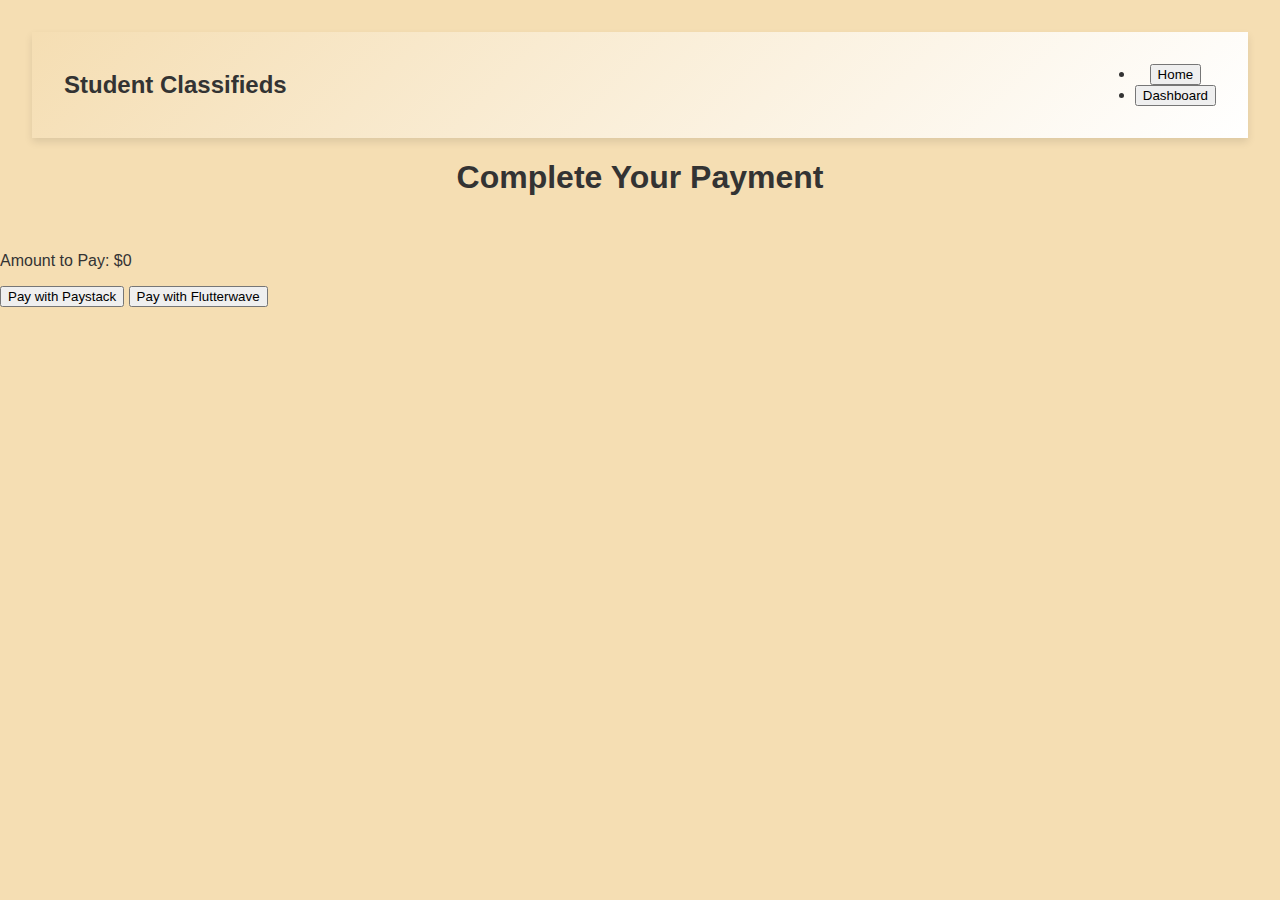
<file: payment.html>
<!DOCTYPE html>
<html lang="en">
<head>
  <meta charset="UTF-8">
  <meta name="viewport" content="width=device-width, initial-scale=1.0">
  <title>Payment</title>
  <link rel="stylesheet" href="style.css">
</head>
<body>
  <header>
    <nav class="navbar">
      <a href="index.html" class="logo">Student Classifieds</a>
      <ul class="nav-buttons">
        <li><button onclick="location.href='index.html'">Home</button></li>
        <li><button onclick="location.href='dashboard.html'">Dashboard</button></li>
      </ul>
    </nav>
    <h1>Complete Your Payment</h1>
  </header>

  <main>
    <p id="payment-amount">Amount to Pay: $0</p>
    <button class="primary-btn" onclick="payWithPaystack()">Pay with Paystack</button>
    <button class="primary-btn" onclick="payWithFlutterwave()">Pay with Flutterwave</button>
  </main>

  <script>
    const urlParams = new URLSearchParams(window.location.search);
    const amount = urlParams.get('amount') || 0;
    document.getElementById('payment-amount').textContent = `Amount to Pay: $${amount}`;

    function payWithPaystack() {
      alert(`Redirecting to Paystack for payment of $${amount}...`);
      // Simulate Paystack integration
    }

    function payWithFlutterwave() {
      alert(`Redirecting to Flutterwave for payment of $${amount}...`);
      // Simulate Flutterwave integration
    }
  </script>
</body>
</html>
</file>
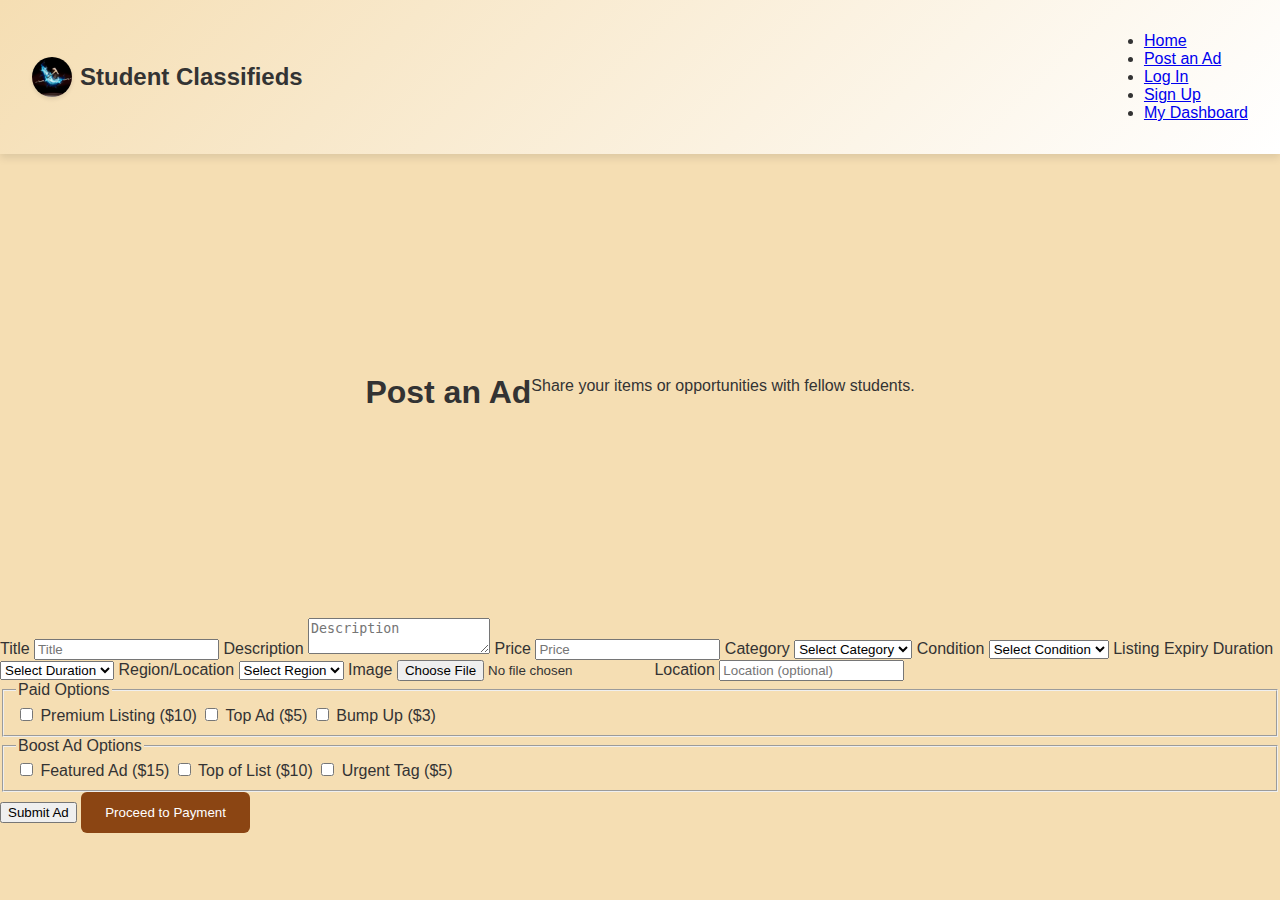
<file: post.html>
<!DOCTYPE html>
<html lang="en">
<head>
  <meta charset="UTF-8" />
  <meta name="viewport" content="width=device-width, initial-scale=1.0" />
  <title>Post an Ad</title>
  <link rel="stylesheet" href="style.css" />
  <script defer src="navigation.js"></script>
</head>
<body>
  <!-- Navigation Bar will be dynamically injected by navigation.js -->

  <header class="hero">
    <h1>Post an Ad</h1>
    <p>Share your items or opportunities with fellow students.</p>
  </header>

  <main class="post-form">
    <form id="postAdForm">
      <label for="title">Title</label>
      <input type="text" id="title" name="title" placeholder="Title" required />
      
      <label for="description">Description</label>
      <textarea id="description" name="description" placeholder="Description" required></textarea>
      
      <label for="price">Price</label>
      <input type="number" id="price" name="price" placeholder="Price" required />
      
      <label for="category">Category</label>
      <select id="category" name="category" required>
        <option value="">Select Category</option>
        <option value="textbooks">Textbooks</option>
        <option value="electronics">Electronics</option>
        <option value="accommodation">Accommodation</option>
        <option value="jobs">Jobs</option>
        <option value="furniture">Furniture</option>
      </select>

      <label for="condition">Condition</label>
      <select id="condition" name="condition" required>
        <option value="">Select Condition</option>
        <option value="new">New</option>
        <option value="used">Used</option>
      </select>

      <label for="expiry">Listing Expiry Duration</label>
      <select id="expiry" name="expiry" required>
        <option value="">Select Duration</option>
        <option value="7">7 Days</option>
        <option value="14">14 Days</option>
        <option value="30">30 Days</option>
      </select>

      <label for="region">Region/Location</label>
      <select id="region" name="region" required>
        <option value="">Select Region</option>
        <option value="Oko Main">Oko Main</option>
        <option value="Extension">Extension</option>
        <option value="Hostel">Hostel</option>
        <option value="Other">Other</option>
      </select>
      
      <label for="image">Image</label>
      <input type="file" id="image" name="image" accept="image/*" required />
      
      <label for="location">Location</label>
      <input type="text" id="location" name="location" placeholder="Location (optional)" />
      
      <fieldset>
        <legend>Paid Options</legend>
        <label>
          <input type="checkbox" name="premium" id="premium" />
          Premium Listing ($10)
        </label>
        <label>
          <input type="checkbox" name="topAd" id="topAd" />
          Top Ad ($5)
        </label>
        <label>
          <input type="checkbox" name="bumpUp" id="bumpUp" />
          Bump Up ($3)
        </label>
      </fieldset>

      <fieldset>
        <legend>Boost Ad Options</legend>
        <label>
          <input type="checkbox" name="featured" id="featured" />
          Featured Ad ($15)
        </label>
        <label>
          <input type="checkbox" name="topOfList" id="topOfList" />
          Top of List ($10)
        </label>
        <label>
          <input type="checkbox" name="urgent" id="urgent" />
          Urgent Tag ($5)
        </label>
      </fieldset>
      
      <button class="primary-btn" type="submit">Submit Ad</button>
      <button class="secondary-btn" type="button" onclick="proceedToPayment()">Proceed to Payment</button>
    </form>
  </main>
  <script>
    document.getElementById('postAdForm').addEventListener('submit', function (e) {
      e.preventDefault();

      const title = document.getElementById('title').value;
      const description = document.getElementById('description').value;
      const price = document.getElementById('price').value;
      const category = document.getElementById('category').value;
      const condition = document.getElementById('condition').value;
      const expiry = document.getElementById('expiry').value;
      const region = document.getElementById('region').value;

      if (!title || !description || !price || !category || !condition || !expiry || !region) {
        alert('Please fill in all required fields.');
        return;
      }

      const newListing = {
        id: Date.now().toString(),
        title,
        description,
        price,
        category,
        condition,
        expiry,
        region,
        image: document.getElementById('image').files[0]?.name || '',
        location: document.getElementById('location').value || 'Not specified',
      };

      const listings = JSON.parse(localStorage.getItem('listings')) || [];
      listings.push(newListing);
      localStorage.setItem('listings', JSON.stringify(listings));

      alert('Ad submitted successfully!');
      window.location.href = 'dashboard.html';
    });

    function proceedToPayment() {
      const featured = document.getElementById('featured').checked;
      const topOfList = document.getElementById('topOfList').checked;
      const urgent = document.getElementById('urgent').checked;

      let totalCost = 0;
      if (featured) totalCost += 15;
      if (topOfList) totalCost += 10;
      if (urgent) totalCost += 5;

      if (totalCost > 0) {
        alert(`Total cost for boosting your ad: $${totalCost}. Redirecting to payment...`);
        // Simulate payment integration
        window.location.href = `payment.html?amount=${totalCost}`;
      } else {
        alert('No boost options selected. Please select at least one option.');
      }
    }
  </script>
</body>
</html>
</file>
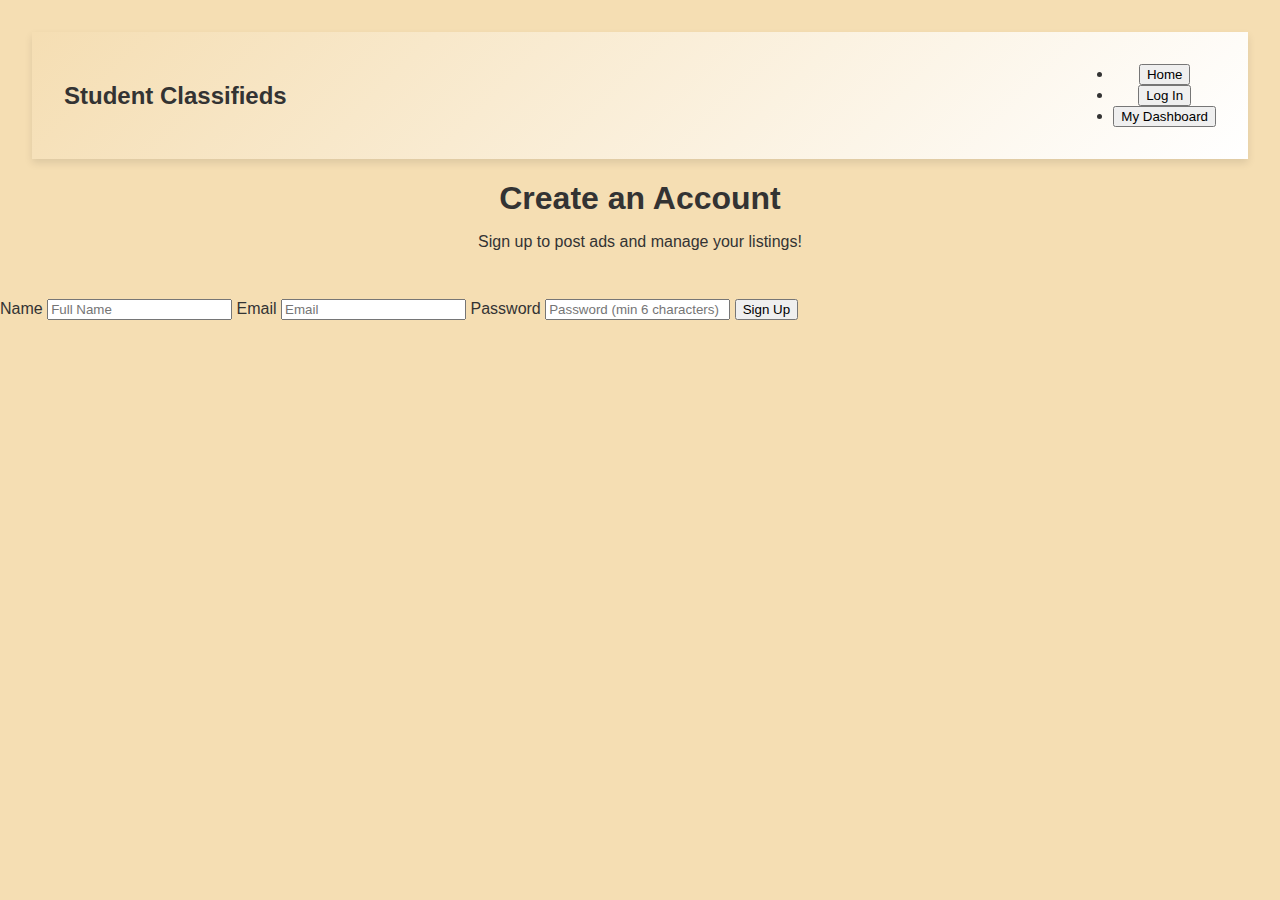
<file: signup.html>
<!DOCTYPE html>
<html lang="en">
<head>
  <meta charset="UTF-8">
  <meta name="viewport" content="width=device-width, initial-scale=1.0">
  <title>Signup</title>
  <link rel="stylesheet" href="style.css">
  <script defer src="form-validation.js"></script>
</head>
<body>
  <header>
    <nav class="navbar">
      <a href="index.html" class="logo">Student Classifieds</a>
      <ul class="nav-buttons">
        <li><button onclick="location.href='index.html'">Home</button></li>
        <li><button onclick="location.href='login.html'">Log In</button></li>
        <li><button onclick="location.href='dashboard.html'">My Dashboard</button></li>
      </ul>
    </nav>
    <h1>Create an Account</h1>
    <p>Sign up to post ads and manage your listings!</p>
  </header>

  <main>
    <form id="signupForm">
      <label for="name">Name</label>
      <input type="text" id="name" name="name" placeholder="Full Name" required />

      <label for="email">Email</label>
      <input type="email" id="email" name="email" placeholder="Email" required />

      <label for="password">Password</label>
      <input type="password" id="password" name="password" placeholder="Password (min 6 characters)" required />

      <button type="submit" class="primary-btn">Sign Up</button>
    </form>
  </main>
</body>
</html>
</file>
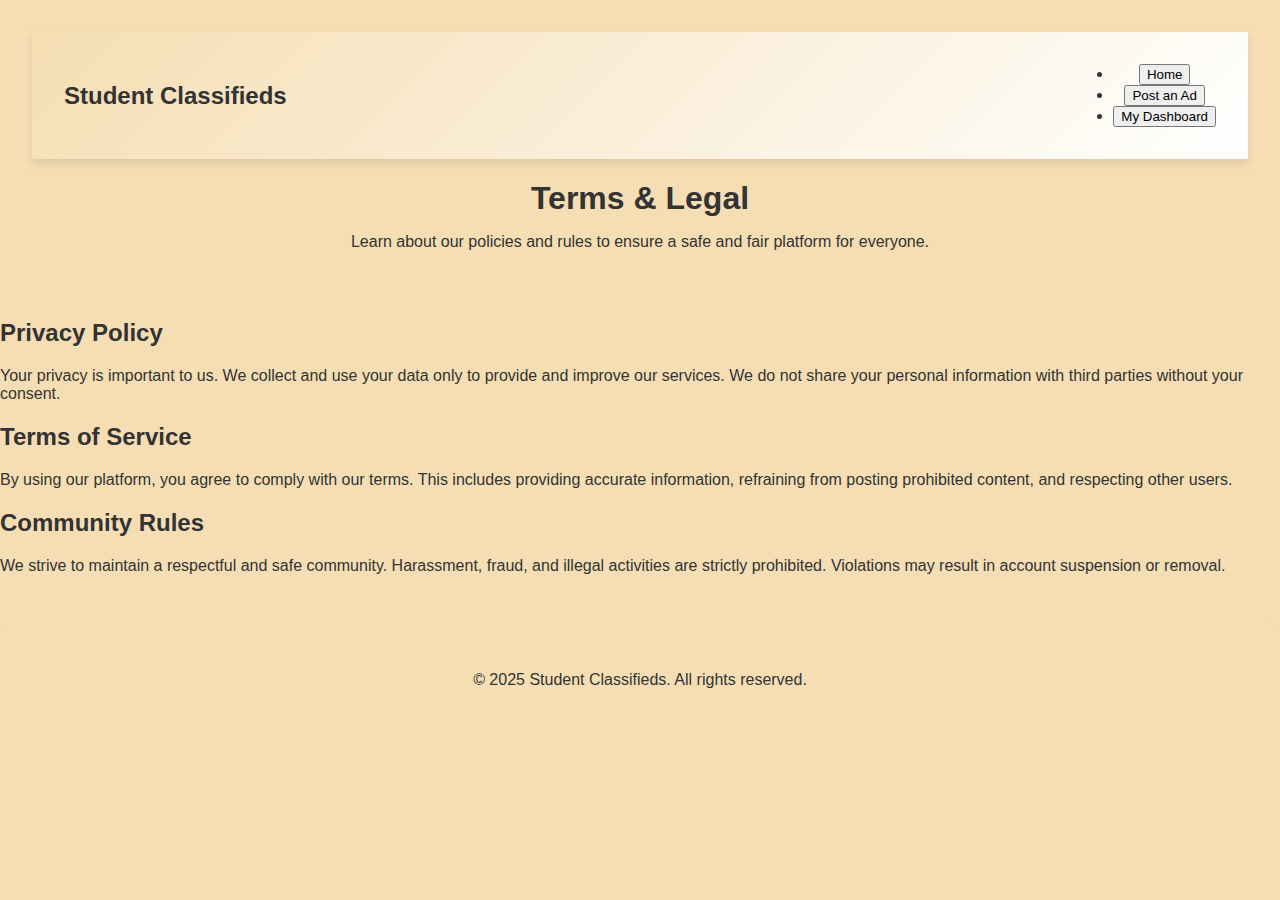
<file: terms.html>
<!DOCTYPE html>
<html lang="en">
<head>
  <meta charset="UTF-8">
  <meta name="viewport" content="width=device-width, initial-scale=1.0">
  <title>Terms & Legal</title>
  <link rel="stylesheet" href="style.css">
</head>
<body>
  <header>
    <nav class="navbar">
      <a href="index.html" class="logo">Student Classifieds</a>
      <ul class="nav-buttons">
        <li><button onclick="location.href='index.html'">Home</button></li>
        <li><button onclick="location.href='post.html'">Post an Ad</button></li>
        <li><button onclick="location.href='dashboard.html'">My Dashboard</button></li>
      </ul>
    </nav>
    <h1>Terms & Legal</h1>
    <p>Learn about our policies and rules to ensure a safe and fair platform for everyone.</p>
  </header>

  <main>
    <section class="terms-section">
      <h2>Privacy Policy</h2>
      <p>Your privacy is important to us. We collect and use your data only to provide and improve our services. We do not share your personal information with third parties without your consent.</p>
    </section>

    <section class="terms-section">
      <h2>Terms of Service</h2>
      <p>By using our platform, you agree to comply with our terms. This includes providing accurate information, refraining from posting prohibited content, and respecting other users.</p>
    </section>

    <section class="terms-section">
      <h2>Community Rules</h2>
      <p>We strive to maintain a respectful and safe community. Harassment, fraud, and illegal activities are strictly prohibited. Violations may result in account suspension or removal.</p>
    </section>
  </main>

  <footer>
    <p>&copy; 2025 Student Classifieds. All rights reserved.</p>
  </footer>
</body>
</html>
</file>
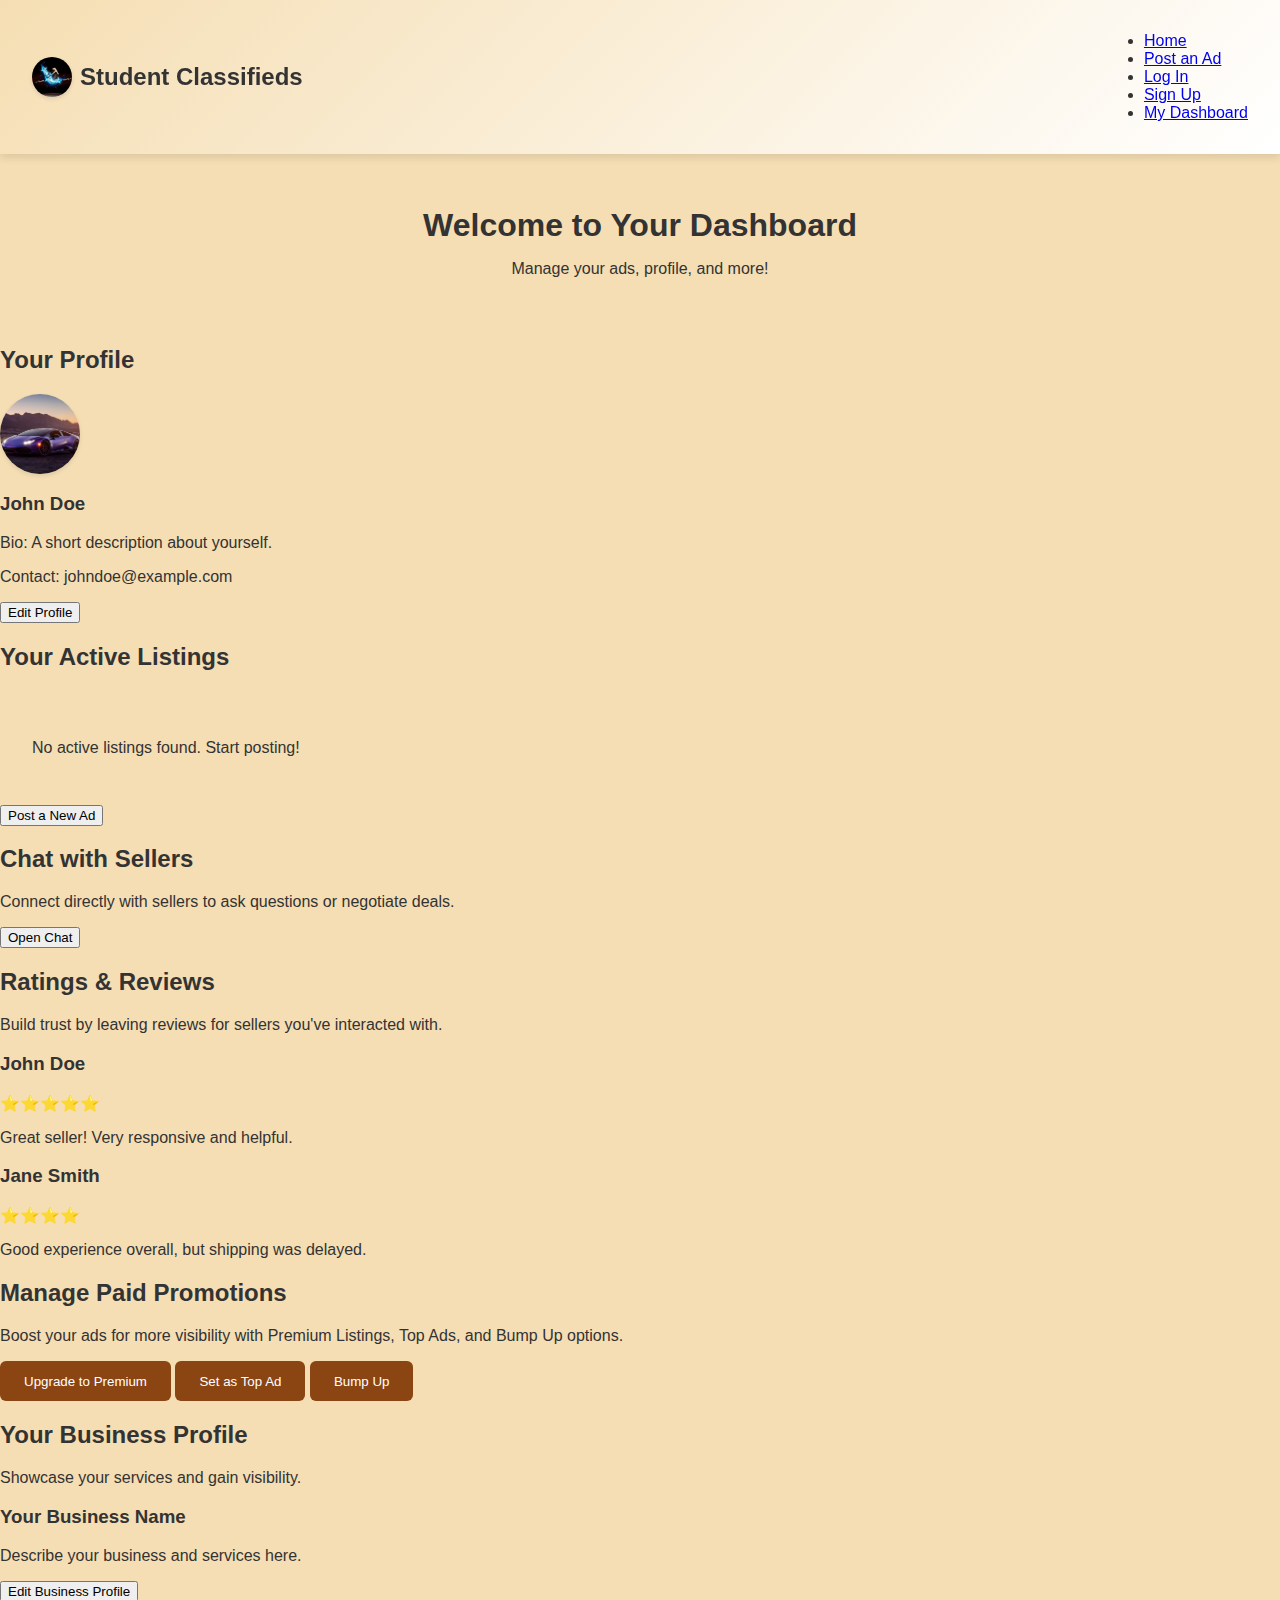
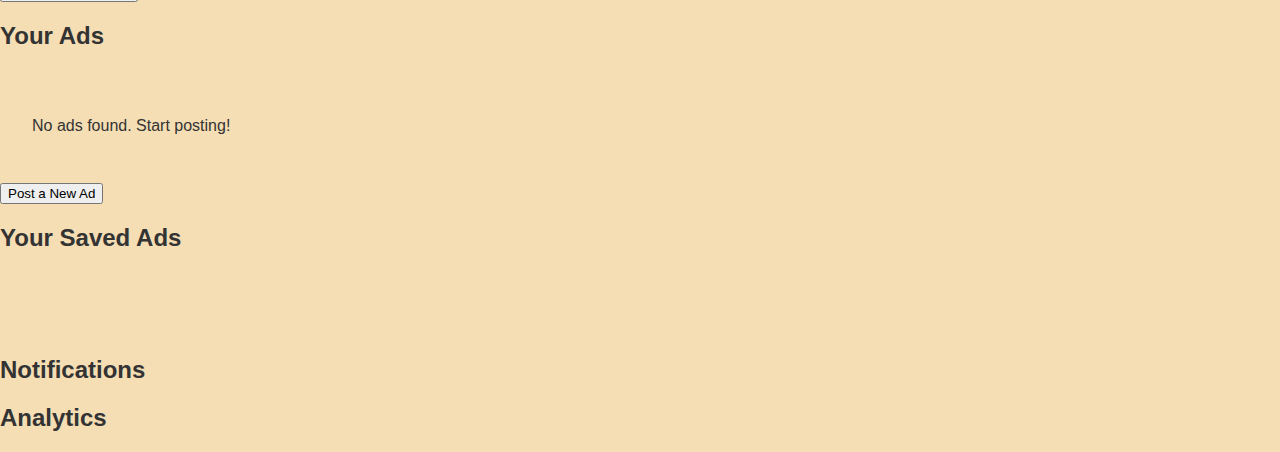
<file: view-listing.html>
<!DOCTYPE html>
<html lang="en">
<head>
  <meta charset="UTF-8">
  <meta name="viewport" content="width=device-width, initial-scale=1.0">
  <title>View Listing</title>
  <link rel="stylesheet" href="style.css">
</head>
<body>
  <header>
    <nav class="navbar">
      <a href="index.html" class="logo">Student Classifieds</a>
      <ul class="nav-buttons">
        <li><button onclick="location.href='index.html'">Home</button></li>
        <li><button onclick="location.href='dashboard.html'">Dashboard</button></li>
      </ul>
    </nav>
    <h1>Listing Details</h1>
  </header>

  <main>
    <div id="listing-details" class="listing-details">
      <!-- Listing details will be dynamically inserted here -->
    </div>
    <button class="report-btn" onclick="reportListing()">Report Listing</button>
    <section class="safety-tips">
      <h2>Safety Tips</h2>
      <ul>
        <li>Meet in a public place for transactions.</li>
        <li>Verify the item before making payment.</li>
        <li>Beware of deals that seem too good to be true.</li>
        <li>Never share sensitive personal information.</li>
      </ul>
    </section>
  </main>

  <script>
    const listing = JSON.parse(localStorage.getItem('viewListing'));

    if (listing) {
      const listingDetails = document.getElementById('listing-details');
      listingDetails.innerHTML = `
        <img src="${listing.image || 'placeholder.jpg'}" alt="Listing Image" />
        <h2>${listing.title}</h2>
        <p>${listing.description}</p>
        <p><strong>Price:</strong> $${listing.price}</p>
        <p><strong>Category:</strong> ${listing.category}</p>
        <p><strong>Condition:</strong> ${listing.condition}</p>
        <p><strong>Location:</strong> ${listing.location}</p>
        <p><strong>Expires in:</strong> ${listing.expiry} days</p>
      `;
    } else {
      alert('No listing found.');
      window.location.href = 'dashboard.html';
    }

    function reportListing() {
      alert('This listing has been reported. Our team will review it shortly.');
      // Simulate reporting logic
    }
  </script>
</body>
</html>
</file>
<file: style.css>
/* Variables */
:root {
  --bg-color: #f5deb3; /* Wheat */
  --text-color: #333333; /* Dark Gray */
  --card-bg: #ffffff; /* White */
  --primary: #8b4513; /* SaddleBrown */
  --secondary: #d2691e; /* Chocolate */
  --accent: #556b2f; /* DarkOliveGreen */
  --gradient: linear-gradient(135deg, #f5deb3, #ffffff); /* Wheat to White Gradient */
}

[data-theme="dark"] {
  --bg-color: #333333; /* Dark Gray */
  --text-color: #ffffff; /* White */
  --card-bg: #444444; /* Darker Gray */
  --primary: #8b4513; /* SaddleBrown */
  --secondary: #d2691e; /* Chocolate */
  --accent: #556b2f; /* DarkOliveGreen */
  --gradient: linear-gradient(135deg, #444444, #333333); /* Dark Gradient */
}

/* Global Styles */
body {
  background: var(--bg-color);
  color: var(--text-color);
  font-family: 'Arial', sans-serif;
  margin: 0;
  padding: 0;
  font-size: 16px;
  transition: background 0.3s ease, color 0.3s ease;
}

/* Global Image Styling */
img {
  max-width: 100%;
  height: auto;
  display: block;
  border-radius: 8px;
  box-shadow: 0 2px 4px rgba(0, 0, 0, 0.1);
}

/* Logo Image Styling */
.logo-image {
  width: 40px;
  height: 40px;
  border-radius: 50%;
  object-fit: cover;
}

/* Hero Icon Styling */
.hero-icon img {
  width: 100px;
  height: auto;
  border-radius: 50%;
  box-shadow: 0 2px 4px rgba(0, 0, 0, 0.1);
}

/* Listing Card Image Styling */
.listing-card img {
  width: 100%;
  height: 250px; /* Increased height for better visibility */
  object-fit: cover;
  border-radius: 10px 10px 0 0; /* Rounded corners for the top */
}

/* Profile Avatar Styling */
.avatar {
  width: 80px;
  height: 80px;
  border-radius: 50%;
  object-fit: cover;
  box-shadow: 0 2px 4px rgba(0, 0, 0, 0.1);
}

/* Header */
header {
  text-align: center;
  padding: 2rem;
  background: var(--bg-color);
  color: var(--text-color);
}

h1 {
  margin-bottom: 0.5rem;
}

/* Hero Section */
.hero {
  position: relative;
  overflow: hidden;
  height: 400px;
  display: flex;
  align-items: center;
  justify-content: center;
  text-align: center;
  color: inherit;
  background: none;
}

.hero::before {
  content: '';
  position: absolute;
  top: 0;
  left: 0;
  width: 100%;
  height: 100%;
  background-size: cover;
  background-position: center;
  animation: slideshow 20s infinite ease-in-out;
  z-index: -1;
}

@keyframes slideshow {
  0% {
    background-image: url('u.jpg');
  }
   16.67% {
    background-image: url('s.jpg');
  }
  33.33% {
    background-image: url('i.jpg');
  }
  50% {
    background-image: url('h.jpg');
  }
  66.67% {
    background-image: url('ab.jpg');
  }
  83.33% {
    background-image: url('x.jpg');
  }
  100% {
    background-image: url('l.jpg');
  }
}

.hero-content h1 {
  font-size: 3rem;
  margin-bottom: 1rem;
  font-weight: bold;
  line-height: 1.2;
  color: var(--primary);
}

.hero-content p {
  font-size: 1.3rem;
  margin-bottom: 2rem;
  line-height: 1.5;
  color: var(--text-color);
}

.cta-buttons button {
  margin: 0 0.5rem;
  padding: 0.8rem 2rem;
  font-size: 1.1rem;
  border-radius: 8px;
  background: var(--primary);
  color: white;
  border: none;
  transition: transform 0.2s ease, background 0.3s ease, box-shadow 0.3s ease;
}

.cta-buttons button:hover {
  background: var(--secondary);
  transform: scale(1.05);
  box-shadow: 0 4px 8px rgba(0, 0, 0, 0.2);
}

/* Navbar */
.navbar {
  background: var(--gradient);
  padding: 1rem 2rem;
  box-shadow: 0 4px 8px rgba(0, 0, 0, 0.1);
  position: sticky;
  top: 0;
  z-index: 1000;
  display: flex;
  justify-content: space-between;
  align-items: center;
}

.nav-links {
  display: flex;
  gap: 1.5rem;
  list-style: none;
}

.nav-links a {
  text-decoration: none;
  color: var(--text-color);
  font-size: 1rem;
  padding: 0.5rem 1rem;
  border-radius: 5px;
  transition: background 0.3s ease, color 0.3s ease;
}

.nav-links a:hover {
  background: var(--accent);
  color: white;
}

.search-bar {
  display: flex;
  gap: 0.5rem;
}

.search-bar input {
  padding: 0.5rem;
  border: 1px solid #ccc;
  border-radius: 5px;
  outline: none;
  font-size: 1rem;
}

.search-bar button {
  padding: 0.5rem 1rem;
  background: var(--bg-color);
  color: var(--text-color);
  border: 1px solid #ccc;
  border-radius: 5px;
  cursor: pointer;
  font-weight: bold;
  transition: background 0.3s ease, color 0.3s ease;
}

.search-bar button:hover {
  background: #e0e0e0;
}

.navbar .logo {
  display: flex;
  align-items: center;
  text-decoration: none;
  color: var(--text-color);
  font-size: 1.5rem;
  font-weight: bold;
}

.navbar .logo-image {
  width: 40px;
  height: 40px;
  margin-right: 0.5rem;
  border-radius: 50%;
}

/* Main Section */
main.container {
  background: var(--card-bg);
  padding: 2rem;
  border-radius: 10px;
  box-shadow: 0 4px 8px rgba(0, 0, 0, 0.1);
}

/* Blog Section */
.blog-tips {
  background: var(--gradient);
  padding: 3rem;
  border-radius: 10px;
  box-shadow: 0 4px 8px rgba(0, 0, 0, 0.1);
  margin-top: 3rem;
  color: var(--text-color);
}

.blog-tips h2 {
  text-align: center;
  margin-bottom: 2rem;
  font-size: 2rem;
  font-weight: bold;
}

.blog-grid {
  display: grid;
  grid-template-columns: repeat(auto-fit, minmax(300px, 1fr));
  gap: 2rem;
}

.blog-card {
  background: var(--card-bg);
  padding: 1.5rem;
  border-radius: 10px;
  box-shadow: 0 4px 8px rgba(0, 0, 0, 0.1);
  transition: transform 0.3s ease, box-shadow 0.3s ease;
}

.blog-card:hover {
  transform: translateY(-8px);
  box-shadow: 0 6px 12px rgba(0, 0, 0, 0.15);
}

.blog-card h3 {
  font-size: 1.5rem;
  margin-bottom: 1rem;
  color: var(--primary);
  font-weight: bold;
}

.blog-card p {
  font-size: 1.1rem;
  color: var(--text-color);
  margin-bottom: 1.5rem;
  line-height: 1.6;
}

.blog-card .read-more {
  font-size: 1rem;
  color: var(--primary);
  text-decoration: none;
  font-weight: bold;
  transition: color 0.3s ease;
}

.blog-card .read-more:hover {
  color: var(--secondary);
  text-decoration: underline;
}

/* Listing Grid */
.listing-grid {
  display: grid;
  grid-template-columns: repeat(auto-fit, minmax(300px, 1fr)); /* Adjusted for better responsiveness */
  gap: 2rem;
  padding: 2rem;
}

.listing-card {
  background: var(--card-bg);
  border-radius: 10px;
  box-shadow: 0 4px 8px rgba(0, 0, 0, 0.1);
  overflow: hidden;
  transition: transform 0.3s ease, box-shadow 0.3s ease;
  animation: scaleUp 0.5s ease-in-out;
}

.listing-card:hover {
  transform: translateY(-8px);
  box-shadow: 0 6px 12px rgba(0, 0, 0, 0.15);
}

.listing-content {
  padding: 1.5rem;
}

.listing-content h3 {
  font-size: 1.6rem; /* Increased font size for better readability */
  margin-bottom: 0.5rem;
  color: var(--primary);
  font-weight: bold;
}

.listing-content p {
  font-size: 1.2rem; /* Increased font size for better readability */
  margin-bottom: 0.5rem;
  color: var(--text-color);
  font-weight: bold;
}

.listing-content small {
  display: block;
  font-size: 1rem;
  color: #666;
  margin-bottom: 1rem;
}

.secondary-btn {
  background: var(--primary);
  color: white;
  border: none;
  padding: 0.8rem 1.5rem; /* Adjusted padding for better button size */
  border-radius: 6px;
  cursor: pointer;
  transition: background 0.3s ease, transform 0.2s ease, box-shadow 0.3s ease;
}

.secondary-btn:hover {
  background: var(--accent);
  transform: scale(1.05);
  box-shadow: 0 4px 8px rgba(0, 0, 0, 0.2);
}

/* Footer */
footer {
  text-align: center;
  padding: 2rem;
  background: var(--bg-color);
  color: var(--text-color);
  font-size: 1rem;
  margin-top: 3rem;
  border-radius: 10px 10px 0 0;
}

/* Animations */
@keyframes fadeIn {
  from {
    opacity: 0;
    transform: translateY(20px);
  }
  to {
    opacity: 1;
    transform: translateY(0);
  }
}

@keyframes scaleUp {
  from {
    transform: scale(0.9);
    opacity: 0.8;
  }
  to {
    transform: scale(1);
    opacity: 1;
  }
}

@keyframes slideIn {
  from {
    opacity: 0;
    transform: translateY(-50px);
  }
  to {
    opacity: 1;
    transform: translateY(0);
  }
}

/* Responsive Adjustments */
@media (max-width: 1024px) {
  .hero-content h1 {
    font-size: 2.5rem;
  }

  .hero-content p {
    font-size: 1.1rem;
  }

  .cta-buttons button {
    font-size: 1rem;
    padding: 0.7rem 1.5rem;
  }

  .listing-grid {
    grid-template-columns: repeat(auto-fit, minmax(220px, 1fr));
    gap: 1.5rem;
  }

  .listing-card img {
    height: 180px;
  }

  .blog-grid {
    grid-template-columns: repeat(auto-fit, minmax(250px, 1fr));
  }
}

@media (max-width: 768px) {
  .hero-content h1 {
    font-size: 2rem;
  }

  .hero-content p {
    font-size: 1rem;
  }

  .cta-buttons button {
    font-size: 0.9rem;
    padding: 0.6rem 1.2rem;
  }

  .listing-grid {
    grid-template-columns: repeat(auto-fit, minmax(250px, 1fr)); /* Adjusted for smaller screens */
  }

  .listing-card img {
    height: 200px; /* Reduced height for smaller screens */
  }

  .listing-content h3 {
    font-size: 1.4rem; /* Adjusted font size for smaller screens */
  }

  .listing-content p {
    font-size: 1.1rem; /* Adjusted font size for smaller screens */
  }

  .nav-container {
    flex-direction: column;
    align-items: flex-start;
  }

  .nav-links {
    flex-direction: column;
    gap: 0.5rem;
    width: 100%;
    margin-top: 1rem;
  }

  .nav-links a {
    width: 100%;
    text-align: left;
    padding: 0.8rem 1rem;
  }
}

@media (max-width: 480px) {
  .hero-content h1 {
    font-size: 1.8rem;
  }

  .hero-content p {
    font-size: 0.9rem;
  }

  .cta-buttons button {
    font-size: 0.8rem;
    padding: 0.5rem 1rem;
  }

  .listing-grid {
    grid-template-columns: 1fr; /* Single column for very small screens */
  }

  .listing-card img {
    height: 180px; /* Further reduced height for very small screens */
  }

  .listing-content h3 {
    font-size: 1.2rem; /* Adjusted font size for very small screens */
  }

  .listing-content p {
    font-size: 1rem; /* Adjusted font size for very small screens */
  }

  .blog-grid {
    grid-template-columns: 1fr;
  }
}
</file>
